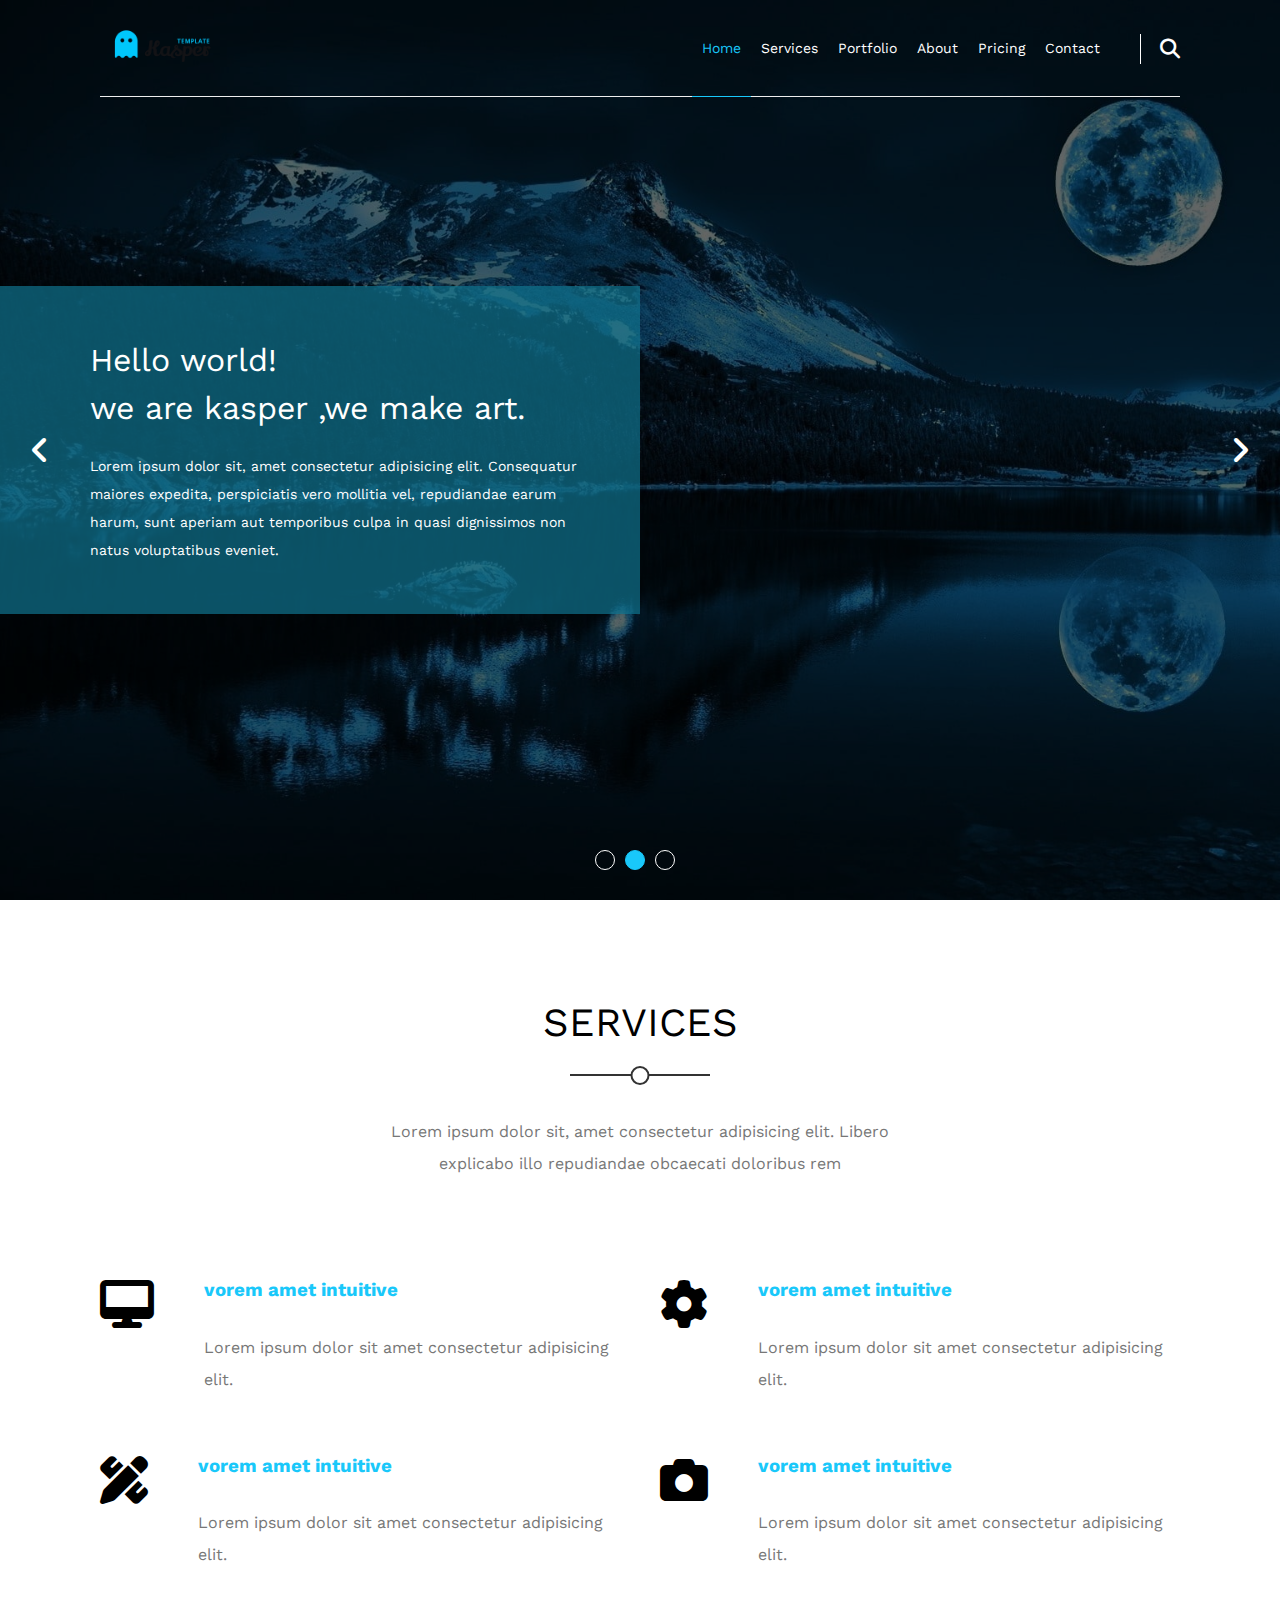
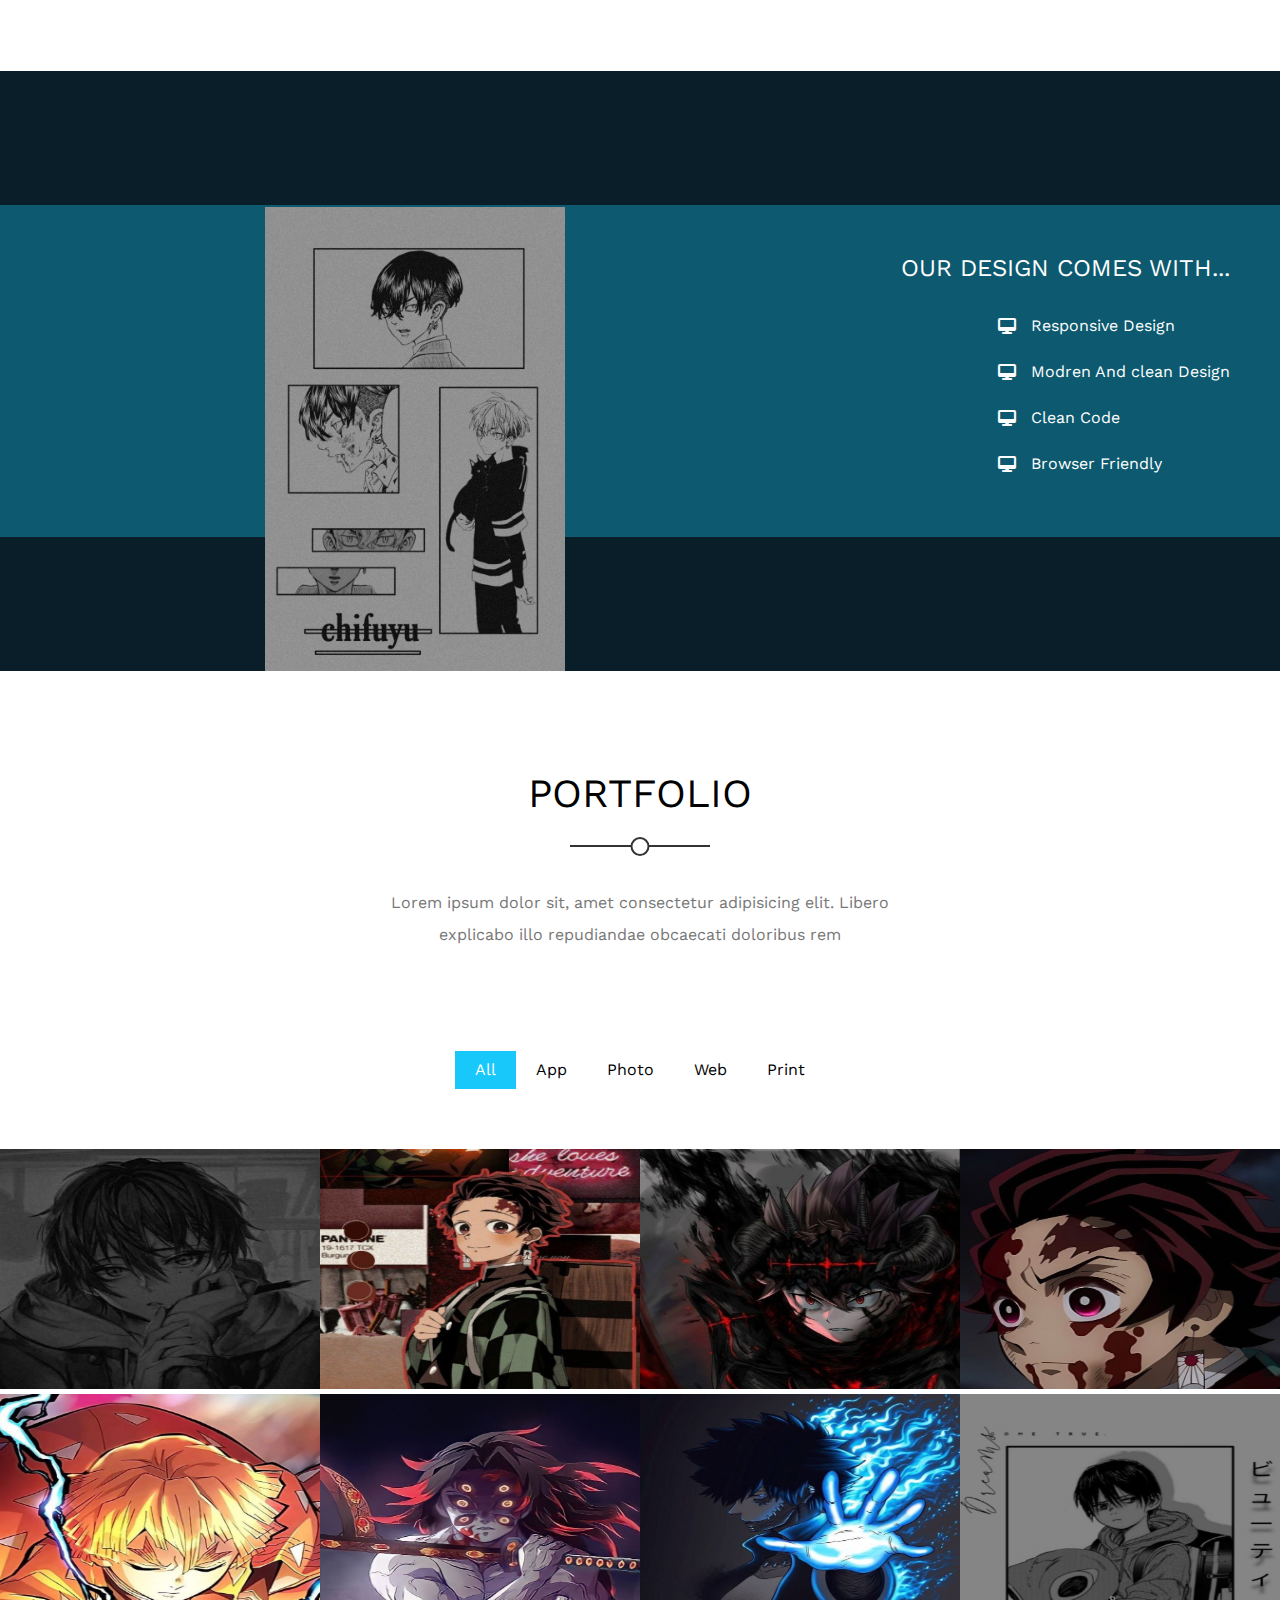
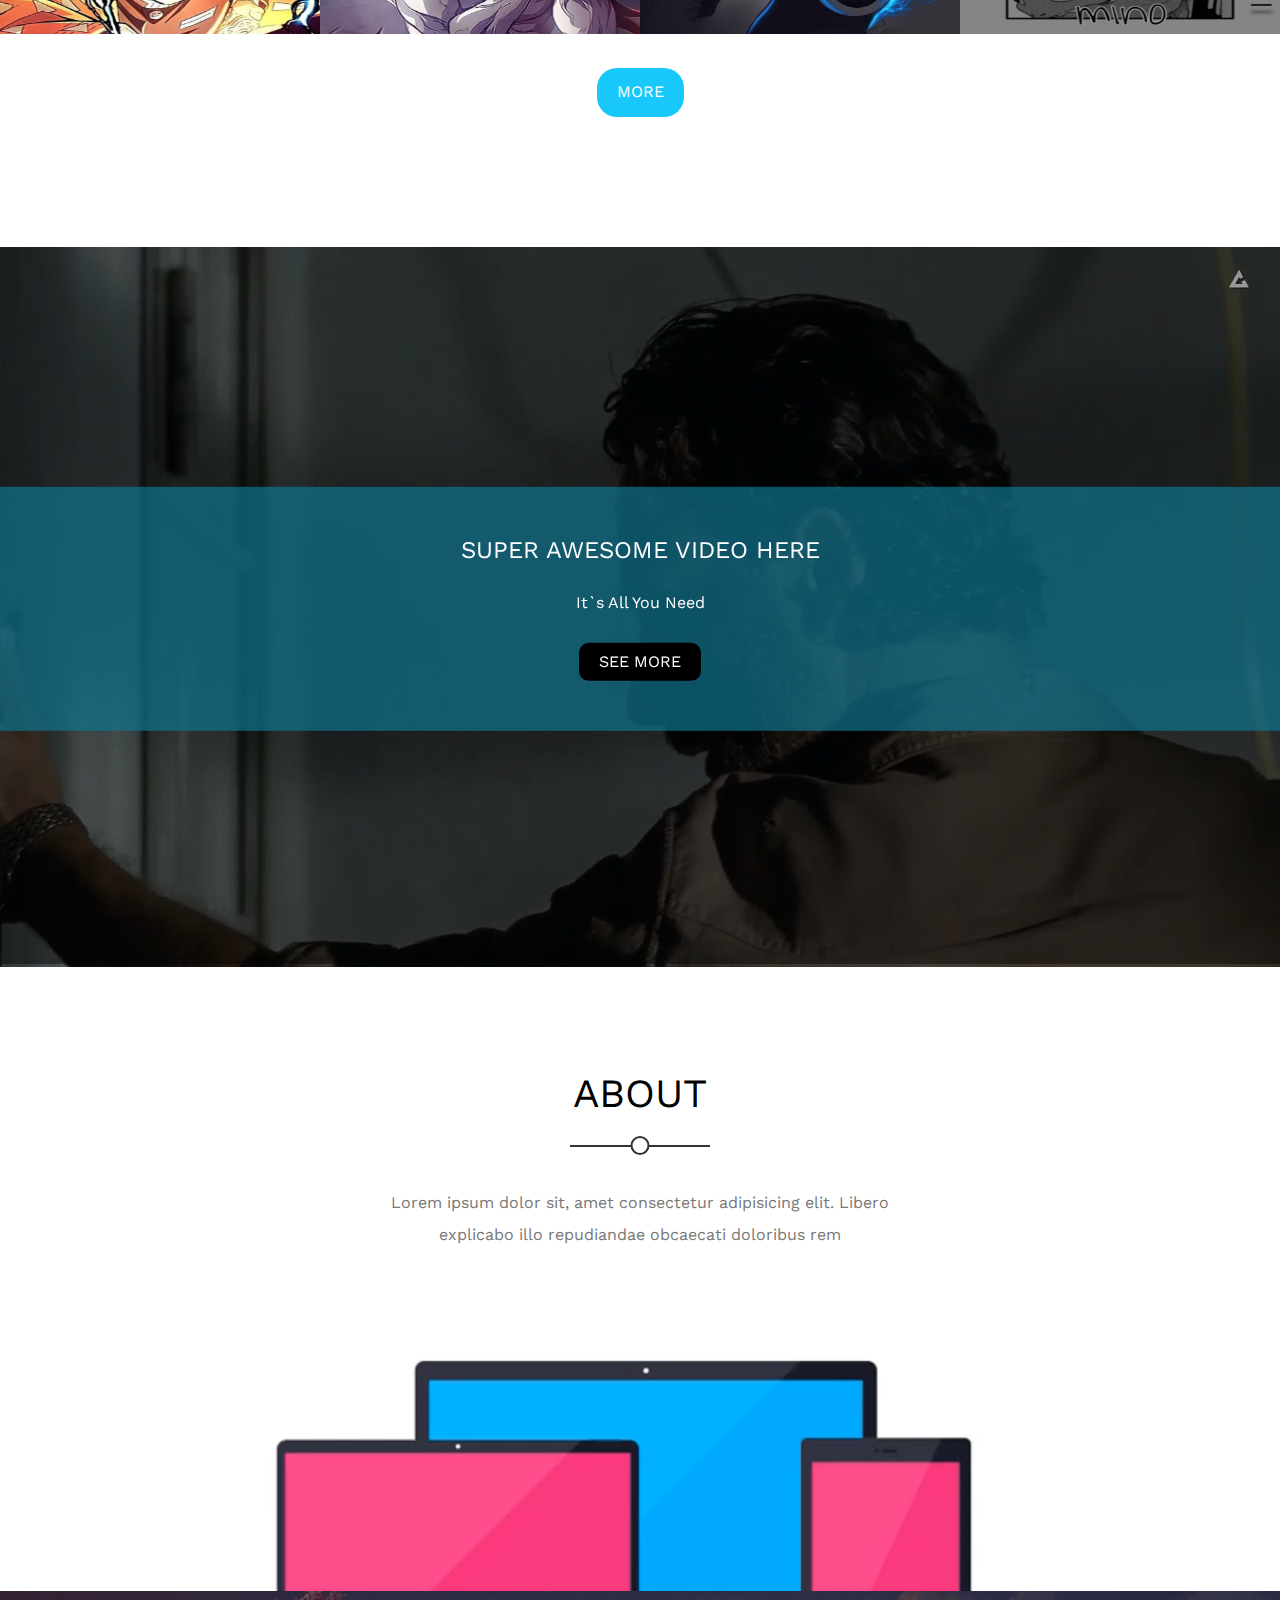
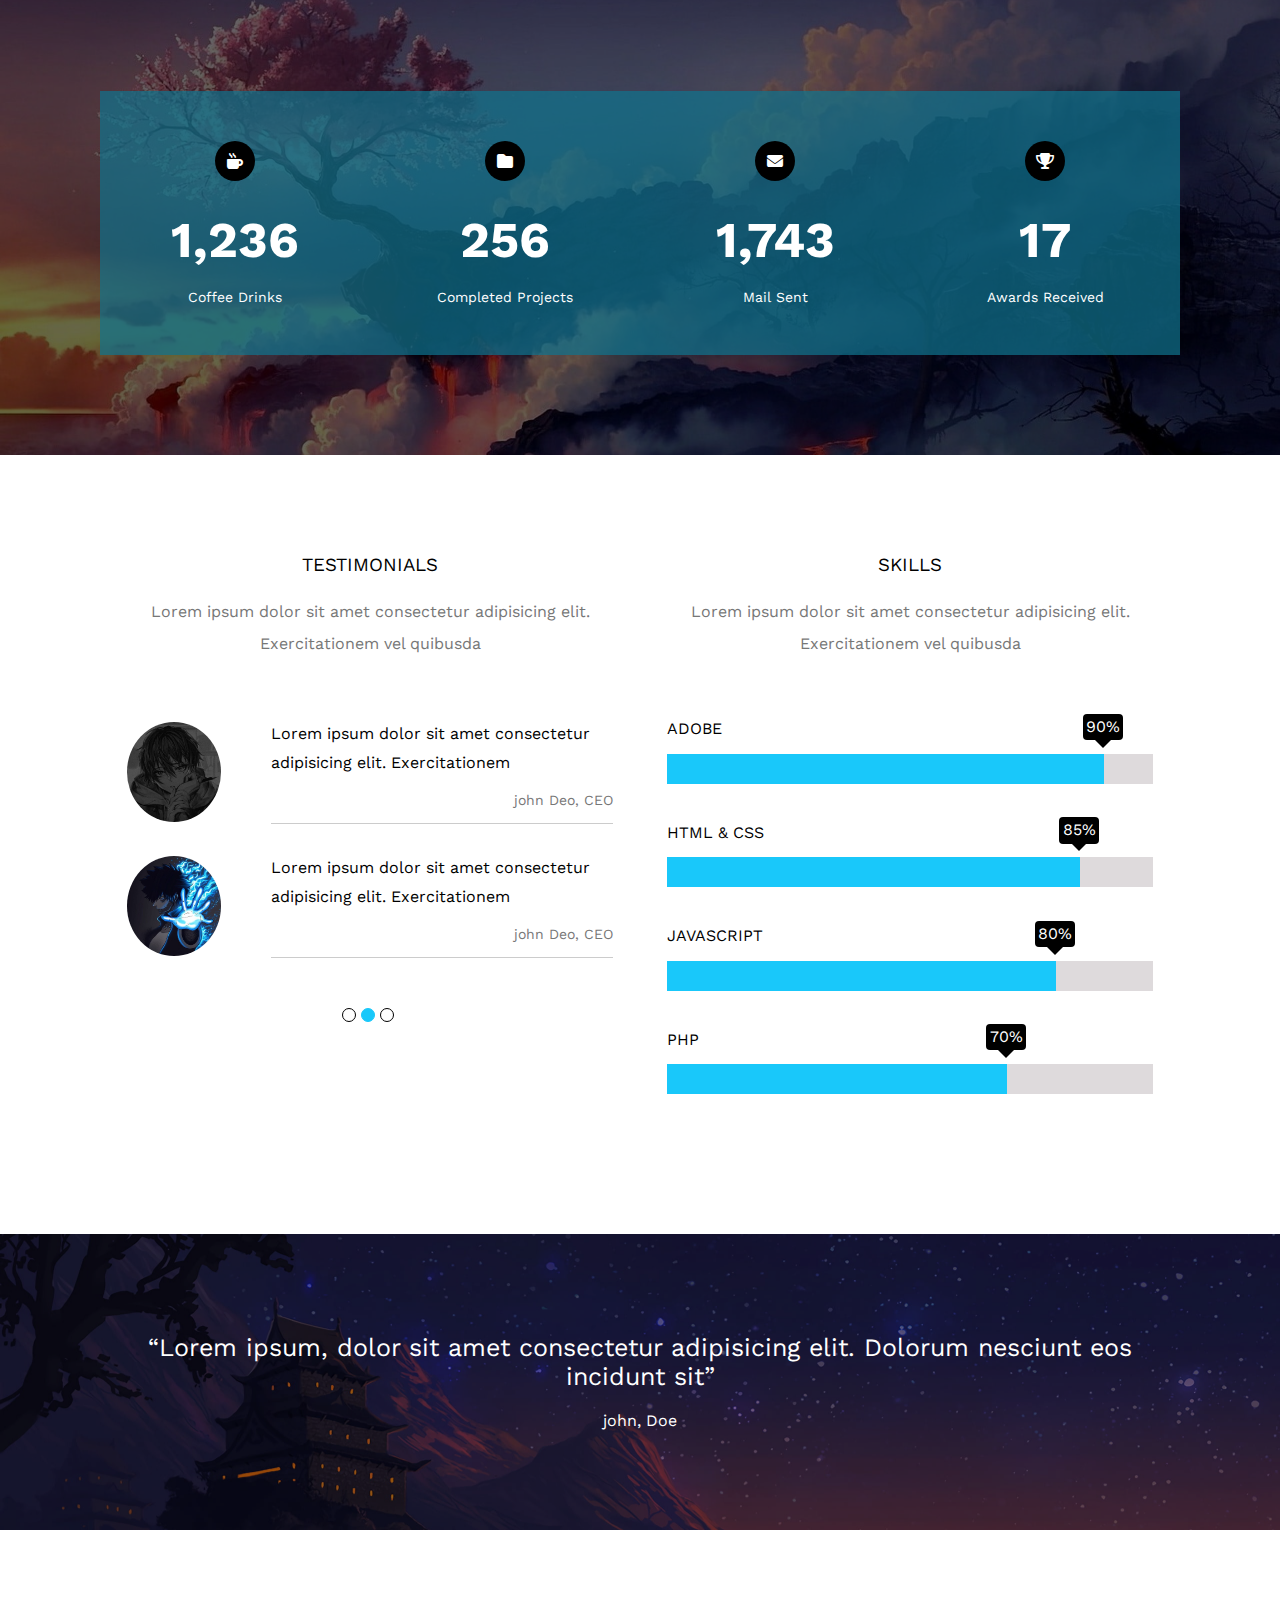
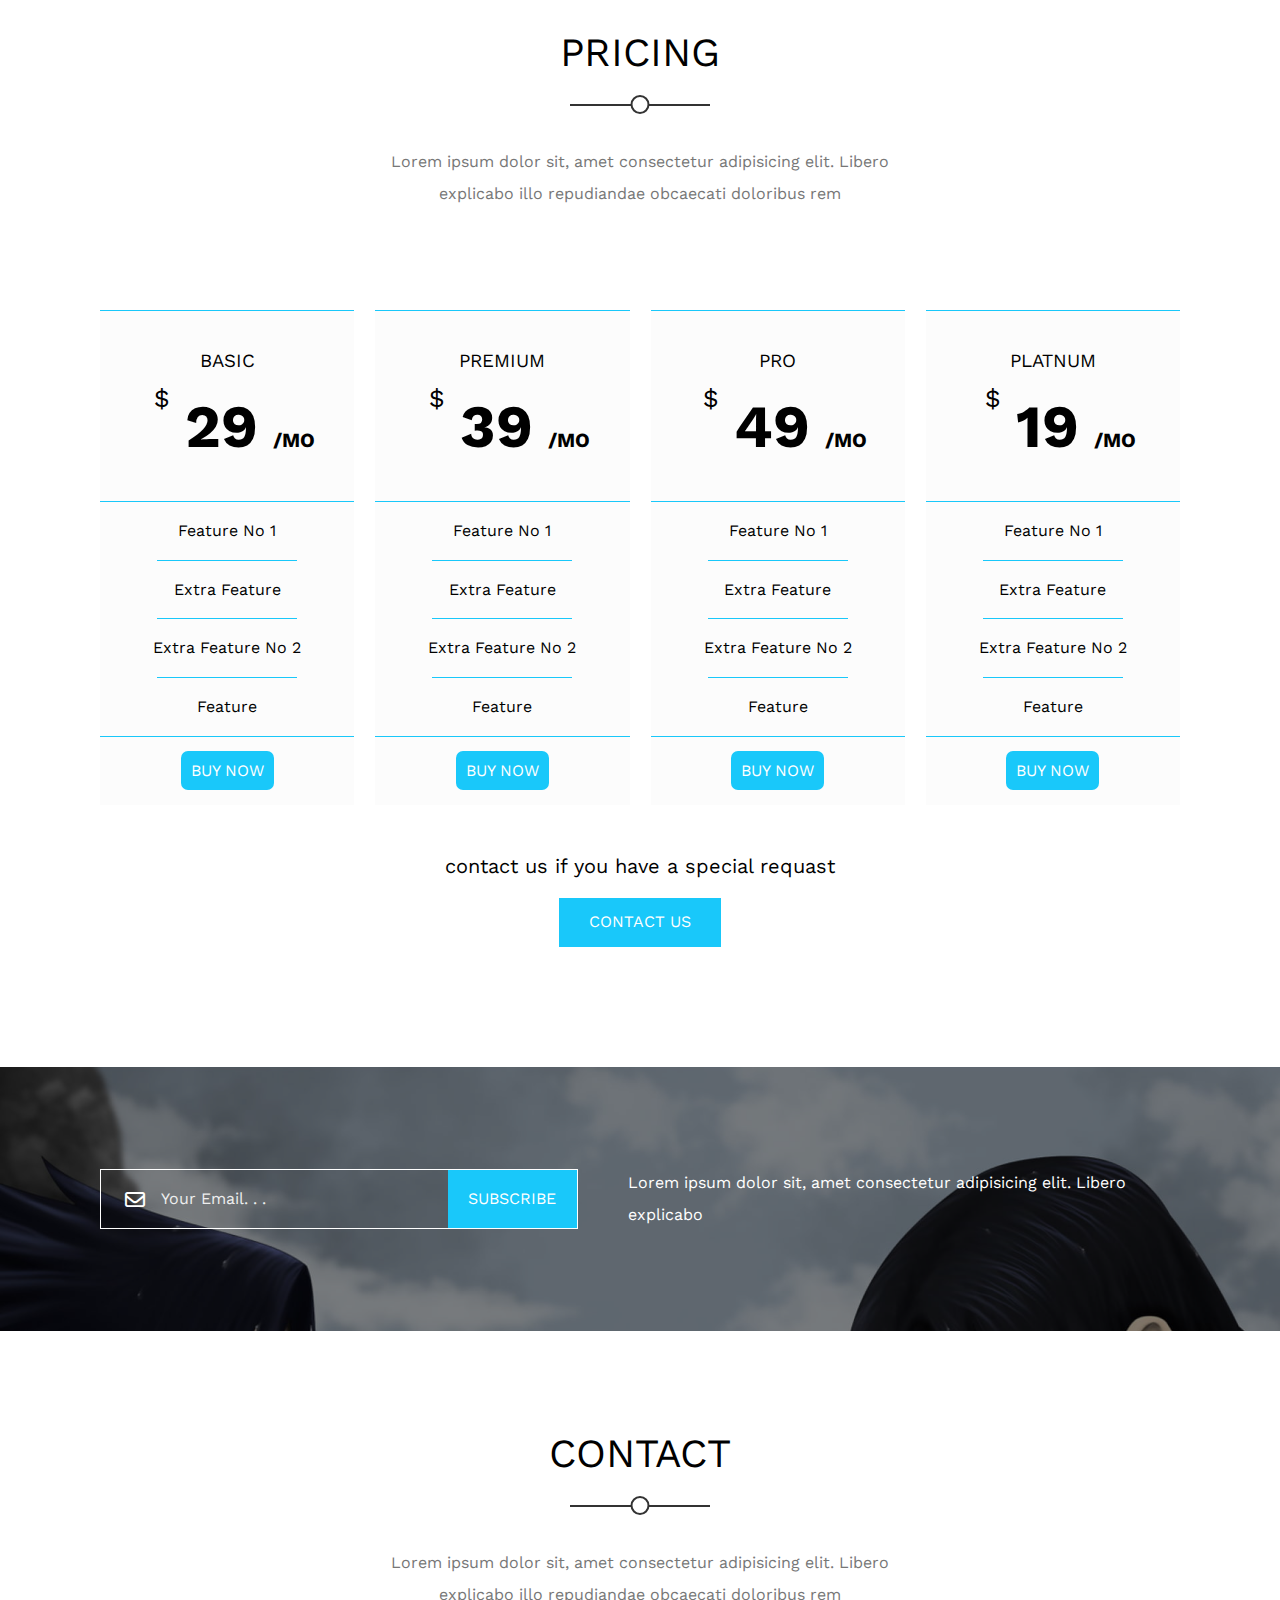
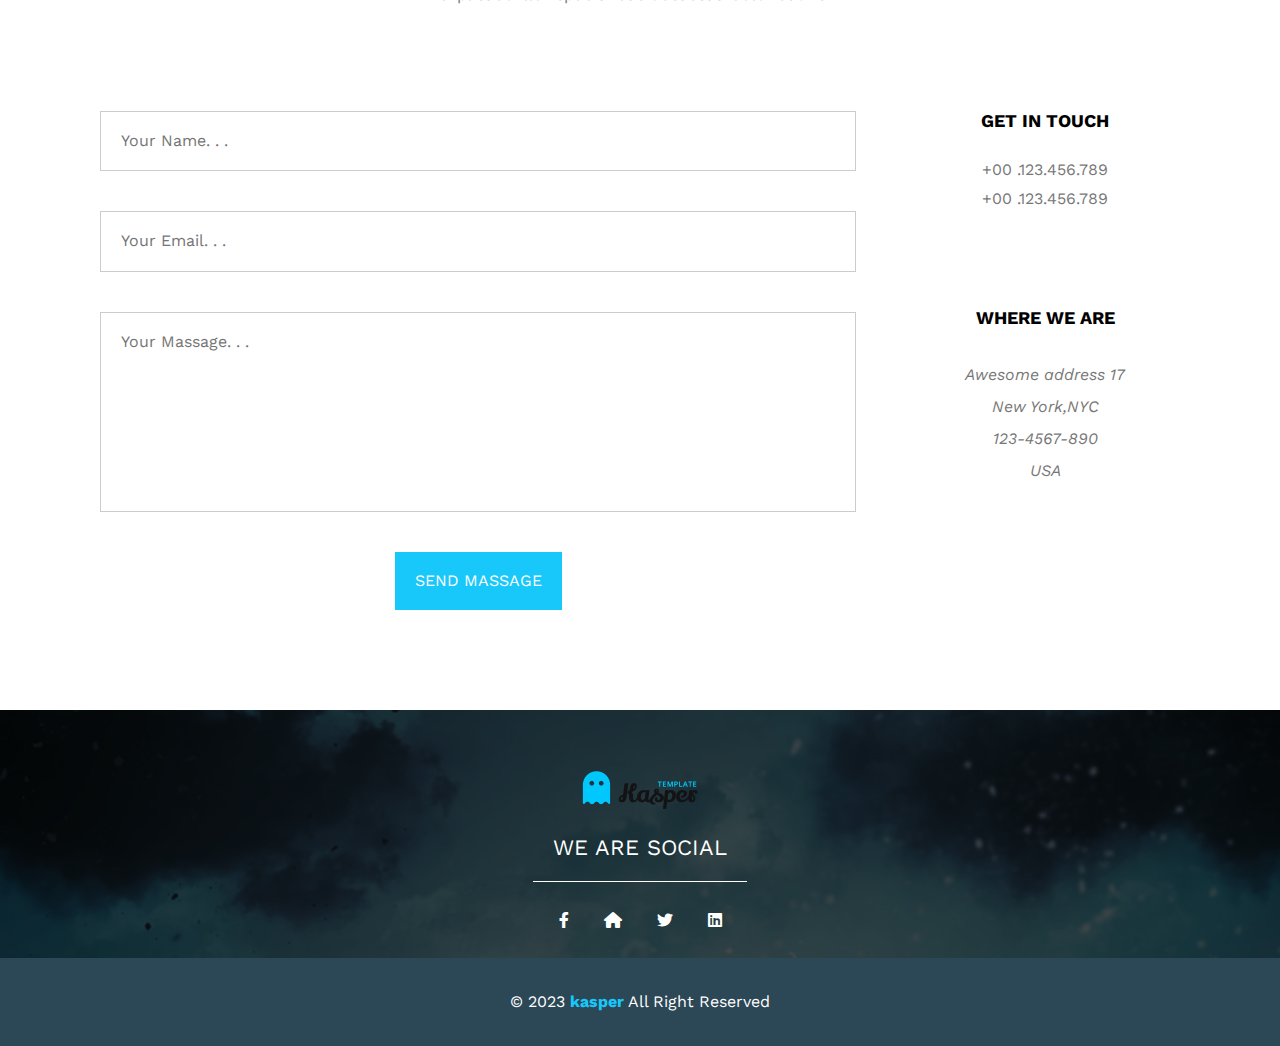
<file: index.html>
<!DOCTYPE html>
<html lang="en">
<head>

    <meta charset="UTF-8">
    <meta name="viewport" content="width=device-width, initial-scale=1.0">
    <title> Tamplate | 2</title>
    <!-- normaliz file -->
    <link rel="stylesheet" href="css/normaliz.css">
    <!-- font awsome library -->
    <link rel="stylesheet" href="css/all.min.css">
    <!-- main css style file -->
    <link rel="stylesheet" href="css/kasper.css">
    <!-- google fonts -->
    <link rel="preconnect" href="https://fonts.googleapis.com">
    <link rel="preconnect" href="https://fonts.gstatic.com" crossorigin>
    <link href="https://fonts.googleapis.com/css2?family=Open+Sans:ital,wght@0,400;0,700;1,400;1,700&family=Work+Sans:wght@200;300;400;500;600;700;800&display=swap" rel="stylesheet">

</head>
<body>

    <!-- start header -->

    <header>
        <div class="containar">
            <a href="/template 1/index.html" target="_blank" class="logo">
                <img src="images/logo.png" alt="logo">
            </a>
            <nav>
                <i class="fa-solid fa-bars toggle-menu"></i>
                <ul>
                    <li><a href="/template 1/index.html" target="_blank" class="active">Home</a></li>
                    <li><a href="#Services">Services</a></li>
                    <li><a href="#Portfolio">Portfolio</a></li>
                    <li><a href="#About">About</a></li>
                    <li><a href="#Pricing">Pricing</a></li>
                    <li><a href="#Contact">Contact</a></li>
                </ul>
                <div class="form">
                    <i class="fas fa-search"></i> 
                </div>
            </nav>
        </div>
    </header>

    <!-- end header -->
<!-- ======================================================================================================================================================================= -->
    <!-- start landing -->
    
    <div class="landing">
        <div class="overlay"></div>
        <div class="text">
            <div class="content">
                <h2>Hello world!<br/>
                    we are kasper ,we make art.
                </h2>
                <p>Lorem ipsum dolor sit, amet consectetur adipisicing elit.
                    Consequatur maiores expedita, perspiciatis vero mollitia vel, 
                    repudiandae earum harum, sunt aperiam aut temporibus culpa in quasi dignissimos non natus voluptatibus eveniet.
                </p>
            </div>
        </div>
        <i class="fas fa-angle-left change-background fa-2x"></i>
        <i class="fas fa-angle-right change-background fa-2x"></i>
        <ul class="bullets">
            <li></li>
            <li class="active"></li>
            <li></li>
        </ul>
    </div>
    <!-- end landing -->
<!-- =======================================================================================================================================================================-->
    <!-- start services -->

    <div class="services" id="Services" >
        <div class="containar">
            <div class="main-heading">
                <h2>Services</h2>
                <p>Lorem ipsum dolor sit, amet consectetur adipisicing elit. Libero explicabo illo repudiandae obcaecati doloribus rem</p>
            </div>
            <div class="services-containar">

                <div class="srv-box">
                    <i class="fas fa-desktop fa-3x"></i>
                    <div class="text">
                        <h3>vorem amet intuitive</h3>
                        <p>Lorem ipsum dolor sit amet consectetur adipisicing elit.</p>
                    </div>
                </div>

                <div class="srv-box">
                    <i class="fas fa-cog fa-3x"></i>
                    <div class="text">
                        <h3>vorem amet intuitive</h3>
                        <p>Lorem ipsum dolor sit amet consectetur adipisicing elit.</p>
                    </div>
                </div>

                <div class="srv-box">
                    <i class="fas fa-pencil-ruler fa-3x"></i>
                    <div class="text">
                        <h3>vorem amet intuitive</h3>
                        <p>Lorem ipsum dolor sit amet consectetur adipisicing elit.</p>
                    </div>
                </div>

                <div class="srv-box">
                    <i class="fas fa-camera fa-3x"></i>
                    <div class="text">
                        <h3>vorem amet intuitive</h3>
                        <p>Lorem ipsum dolor sit amet consectetur adipisicing elit.</p>
                    </div>
                </div>
            </div>
        </div>
    </div>

    <!-- end services -->
<!-- ======================================================================================================================================================================= -->
    <!-- start design -->
    
    <div class="design">
        <div>
            <img src="images/anime 3.jpg" alt="">
        </div>
        <div class="text">
            <h2>our design comes with...</h2>
            <ul>
                <li>Responsive Design </li>
                <li>Modren And clean Design</li>
                <li>Clean Code</li>
                <li>Browser Friendly</li>
            </ul>
        </div>
    </div>

    <!-- end design -->
<!-- ======================================================================================================================================================================= -->
    <!-- start portfolio -->

    <div class="portfolio" id="Portfolio">
        <div class="containar">
            <div class="main-heading">
                <h2>Portfolio</h2>
                <p>Lorem ipsum dolor sit, amet consectetur adipisicing elit. Libero explicabo illo repudiandae obcaecati doloribus rem</p>
            </div>
            <ul class="shuffle">
                <li class="active">All</li>
                <li>App</li>
                <li>Photo</li>
                <li>Web</li>
                <li>Print</li>
            </ul>
        </div>
        <div class="images-containar">
            
            <div class="box">
                <img src="images/portfoli-01 (1).jpg" alt="">
                <div class="caption">
                    <h4>Awesome Images</h4>
                    <p>photograhy</p>
                </div>
            </div>
            <div class="box">
                <img src="images/portfoli-02.jpg" alt="">
                <div class="caption">
                    <h4>Awesome Images</h4>
                    <p>photograhy</p>
                </div>
            </div>
            <div class="box">
                <img src="images/portfoli-03.jpg" alt="">
                <div class="caption">
                    <h4>Awesome Images</h4>
                    <p>photograhy</p>
                </div>
            </div>
            <div class="box">
                <img src="images/portfoli-04.jpg" alt="">
                <div class="caption">
                    <h4>Awesome Images</h4>
                    <p>photograhy</p>
                </div>
            </div>
            <div class="box">
                <img src="images/portfoli-05.jpg" alt="">
                <div class="caption">
                    <h4>Awesome Images</h4>
                    <p>photograhy</p>
                </div>
            </div>
            <div class="box">
                <img src="images/portfoli-06.jpg" alt="">
                <div class="caption">
                    <h4>Awesome Images</h4>
                    <p>photograhy</p>
                </div>
            </div>
            <div class="box">
                <img src="images/portfoli-07.jpg" alt="">
                <div class="caption">
                    <h4>Awesome Images</h4>
                    <p>photograhy</p>
                </div>
            </div>
            <div class="box">
                <img src="images/portfoli-08.jpg" alt="">
                <div class="caption">
                    <h4>Awesome Images</h4>
                    <p>photograhy</p>
                </div>
            </div>
        </div>
        <a href="template 1/another websits/index.html" target="_blank">more</a>
    </div>
    
    <!-- end portfolio -->
<!-- ======================================================================================================================================================================= -->
    <!-- start video -->

    <div class="video">
        <video autoplay muted loop>
            <source src="videos/The Walking Dead.mp4" type="video/mp4" >
        </video>
        <div class="text">
            <h2>Super Awesome Video Here</h2>
            <p>It`s All You Need</p>
            <a href="template 1/another websits/index.html" target="_blank">
                <button>see more</button>
            </a>
        </div>
    </div>

    <!-- end video -->
<!-- ======================================================================================================================================================================= -->
    <!-- start about -->

    <div class="about" id="About">
        <div class="containar">
            <div class="main-heading">
                <h2>About</h2>
                <p>Lorem ipsum dolor sit, amet consectetur adipisicing elit. Libero explicabo illo repudiandae obcaecati doloribus rem</p>
            </div>
            <div class="image">
                <img src="images/Screens.png" alt="">
            </div>
        </div>
    </div>

    <!-- end about -->
<!-- ======================================================================================================================================================================= -->
    <!-- start stats -->

    <div class="stats">
        <div class="containar">
            <div class="box">
                <i class="fas fa-mug-hot"></i>
                <div class="number">1,236</div>
                <p>Coffee Drinks</p>
            </div>
            <div class="box">
                <i class="fas fa-folder"></i>
                <div class="number">256</div>
                <p>Completed Projects</p>
            </div>
            <div class="box">
                <i class="fas fa-envelope"></i>
                <div class="number">1,743</div>
                <p>Mail Sent</p>
            </div>
            <div class="box">
                <i class="fas fa-trophy"></i>
                <div class="number">17</div>
                <p>Awards Received</p>
            </div>
        </div>
    </div>

    <!-- end stats -->
<!-- ======================================================================================================================================================================= -->
    <!-- start skills -->

    <div class="our-skills">
        <div class="containar">
            <div class="testimonials">
                <h3>Testimonials</h3>
                <p>Lorem ipsum dolor sit amet consectetur adipisicing elit. Exercitationem vel quibusda</p>
                <div class="content">
                    <img src="images/portfoli-01 (1).jpg" alt="">
                    <div class="text">
                        Lorem ipsum dolor sit amet consectetur adipisicing elit. Exercitationem
                        <p>john Deo, CEO</p>
                    </div>
                </div>

                <div class="content">
                    <img src="images/portfoli-07.jpg" alt="">
                    <div class="text">
                        Lorem ipsum dolor sit amet consectetur adipisicing elit. Exercitationem
                        <p>john Deo, CEO</p>
                    </div>
                </div>

                <div class="bullets">
                    <ul>
                        <li></li>
                        <li class="active"></li>
                        <li></li>
                    </ul>
                </div>
            </div>

            <div class="skills">
                <h3>skills</h3>
                <p>Lorem ipsum dolor sit amet consectetur adipisicing elit. Exercitationem vel quibusda</p>
                <div class="prog-holder">
                    <h4>Adobe</h4>
                    <div class="prog">
                        <span style=" width: 90%; " data-progress=" 90% "></span>
                    </div>
                </div>
                <div class="prog-holder">
                    <h4>Html & Css</h4>
                    <div class="prog">
                        <span style=" width: 85%; " data-progress=" 85% "></span>
                    </div>
                </div>
                <div class="prog-holder">
                    <h4>javascript</h4>
                    <div class="prog">
                        <span style=" width: 80%; " data-progress=" 80% "></span>
                    </div>
                </div>
                <div class="prog-holder">
                    <h4>Php</h4>
                    <div class="prog">
                        <span style=" width: 70%; " data-progress=" 70% "></span>
                    </div>
                </div>
            </div>
        </div>
    </div>

    <!-- end skills -->
<!-- ======================================================================================================================================================================= -->
    <!-- start quote -->

    <div class="quote">
        <div class="containar">
            <q>Lorem ipsum, dolor sit amet consectetur adipisicing elit. Dolorum nesciunt eos incidunt sit</q>
            <span>john, Doe</span>
        </div>
    </div>

    <!-- end quote -->
<!-- ======================================================================================================================================================================= -->
    <!-- start Pricing -->

    <div class="pricing" id="Pricing">
        <div class="containar">
            <div class="main-heading">
                <h2>Pricing</h2>
                <p>Lorem ipsum dolor sit, amet consectetur adipisicing elit. Libero explicabo illo repudiandae obcaecati doloribus rem</p>
            </div>
            <div class="plans">


                <div class="box">
                    <div class="head">
                        <h3>Basic</h3>
                        <span>29</span>
                    </div>
                    <ul>
                        <li>Feature No 1</li>
                        <li>Extra Feature</li>
                        <li>Extra Feature No 2</li>
                        <li>Feature</li>
                    </ul>
                    <div class="foot">
                        <a href="template 1/another websits/index.html" target="_blank">buy now</a>
                    </div>
                </div>


                <div class="box">
                    <div class="head">
                        <h3>Premium</h3>
                        <span>39</span>
                    </div>
                    <ul>
                        <li>Feature No 1</li>
                        <li>Extra Feature</li>
                        <li>Extra Feature No 2</li>
                        <li>Feature</li>
                    </ul>
                    <div class="foot">
                        <a href="template 1/another websits/index.html" target="_blank">buy now</a>
                    </div>
                </div>


                <div class="box">
                    <div class="head">
                        <h3>pro</h3>
                        <span>49</span>
                    </div>
                    <ul>
                        <li>Feature No 1</li>
                        <li>Extra Feature</li>
                        <li>Extra Feature No 2</li>
                        <li>Feature</li>
                    </ul>
                    <div class="foot">
                        <a href="template 1/another websits/index.html" target="_blank">buy now</a>
                    </div>
                </div>


                <div class="box">
                    <div class="head">
                        <h3>platnum</h3>
                        <span>19</span>
                    </div>
                    <ul>
                        <li>Feature No 1</li>
                        <li>Extra Feature</li>
                        <li>Extra Feature No 2</li>
                        <li>Feature</li>
                    </ul>
                    <div class="foot">
                        <a href="template 1/another websits/index.html" target="_blank">buy now</a>
                    </div>
                </div>
            </div>
            <div class="links">
                <p>contact us if you have a special requast</p>
                <a href="/template 1/another websits/index.html" target="_blank">contact us</a>
            </div>
        </div>
    </div>

    <!-- end Pricing -->
<!-- ======================================================================================================================================================================= -->
    <!-- start subscribe -->

    <div class="subscribe">
        <div class="containar" >
            <form action="">
                <i class="far fa-envelope fa-lg"></i>
                <input type="email" name="mail" placeholder="Your Email. . .">
                <input type="submit" value="subscribe">
            </form>
            <p>Lorem ipsum dolor sit, amet consectetur adipisicing elit. Libero explicabo</p>
        </div>
    </div>

    <!-- end subscribe -->
<!-- ======================================================================================================================================================================= -->
    <!-- start contact -->

    <div class="contact" id="Contact">
        <div class="containar">
            <div class="main-heading">
                <h2>Contact</h2>
                <p>Lorem ipsum dolor sit, amet consectetur adipisicing elit. Libero explicabo illo repudiandae obcaecati doloribus rem</p>
            </div>
            <div class="content">
                <form action="">
                    <input class="main-input" type="text" name="name" placeholder="Your Name. . .">
                    <input class="main-input" type="email" name="mail" placeholder="Your Email. . .">
                    <textarea name="name" placeholder="Your Massage. . ." class="main-input"></textarea>
                    <input type="submit" value="Send Massage">
                </form>
                <div class="info">
                    <h4>Get in touch</h4>
                    <span class="phone">+00 .123.456.789</span>
                    <span class="phone">+00 .123.456.789</span>
                    <h4 class="wewe">Where We Are</h4>
                    <address>Awesome address 17<br>New York,NYC<br>123-4567-890<br>USA</address>
                </div>
            </div>
        </div>
    </div>

    <!-- end contact -->
<!-- ======================================================================================================================================================================= -->
    <!-- start footer -->

    <div class="footer">
        <div class="containar">
            <img src="images/logo.png" alt="">
            <p>We Are Social</p>
            <div class="sochial-icons">
                <i class="fab fa-facebook-f"></i>
                <i class="fas fa-home"></i>
                <i class="fa-brands fa-twitter"></i>
                <i class="fab fa-linkedin"></i>
            </div>
        </div>
        <div class="down">
            <p class="copyright"> &copy; 2023 <span>kasper</span> All Right Reserved</p>
        </div>
    </div>
    
    <!-- end footer -->

</body>
</html>
</file>
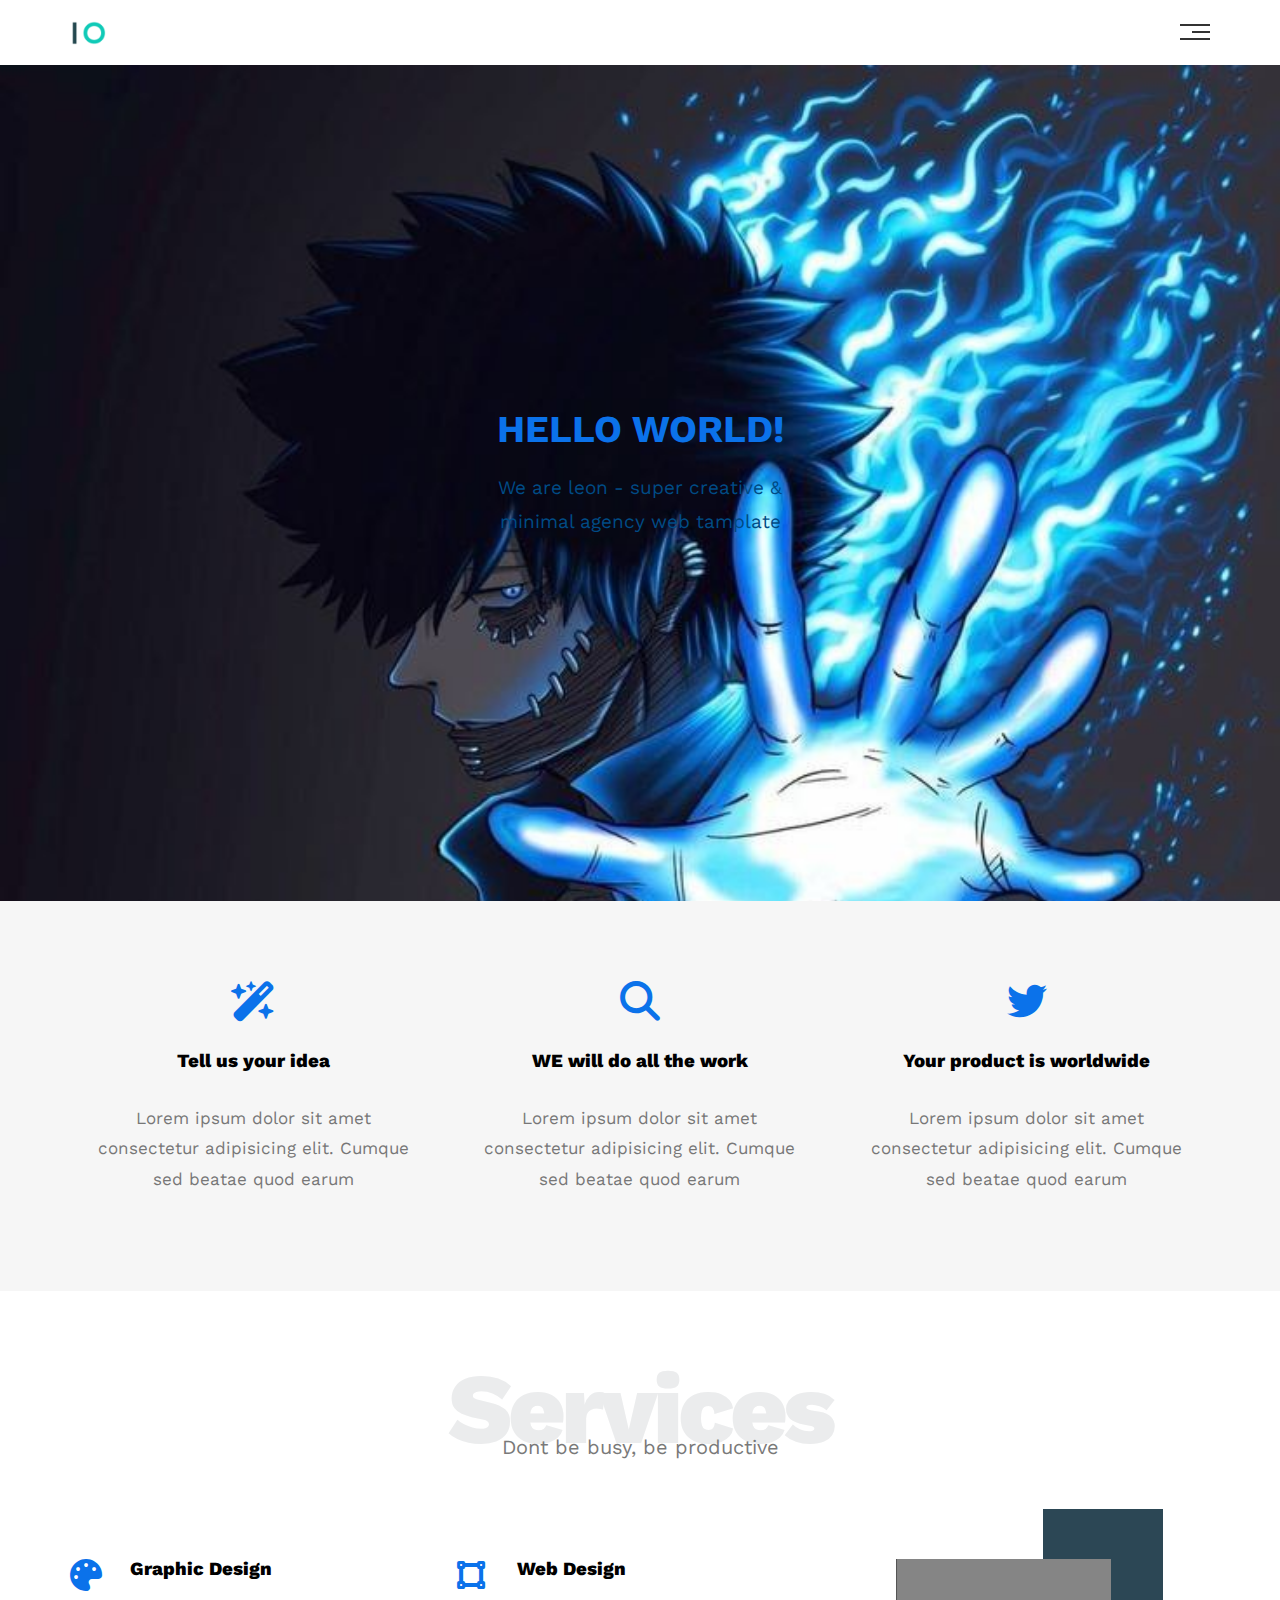
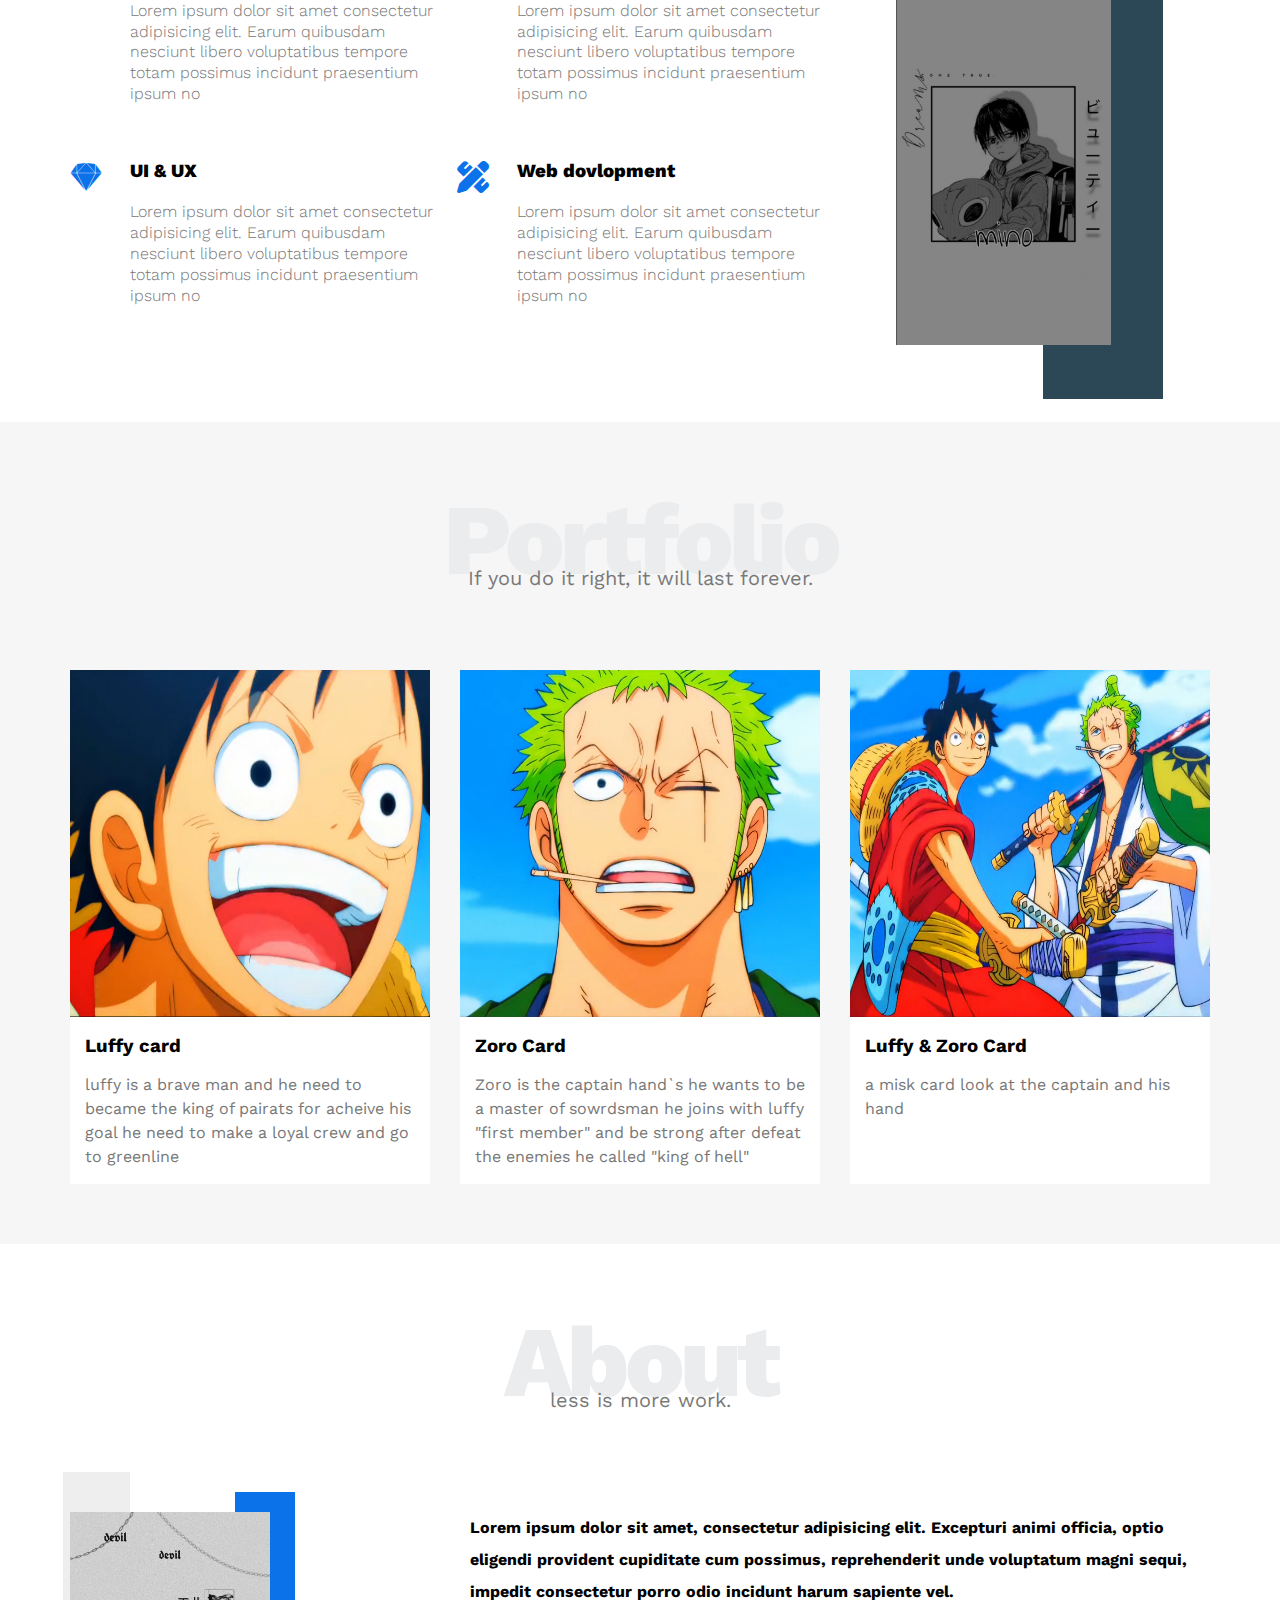
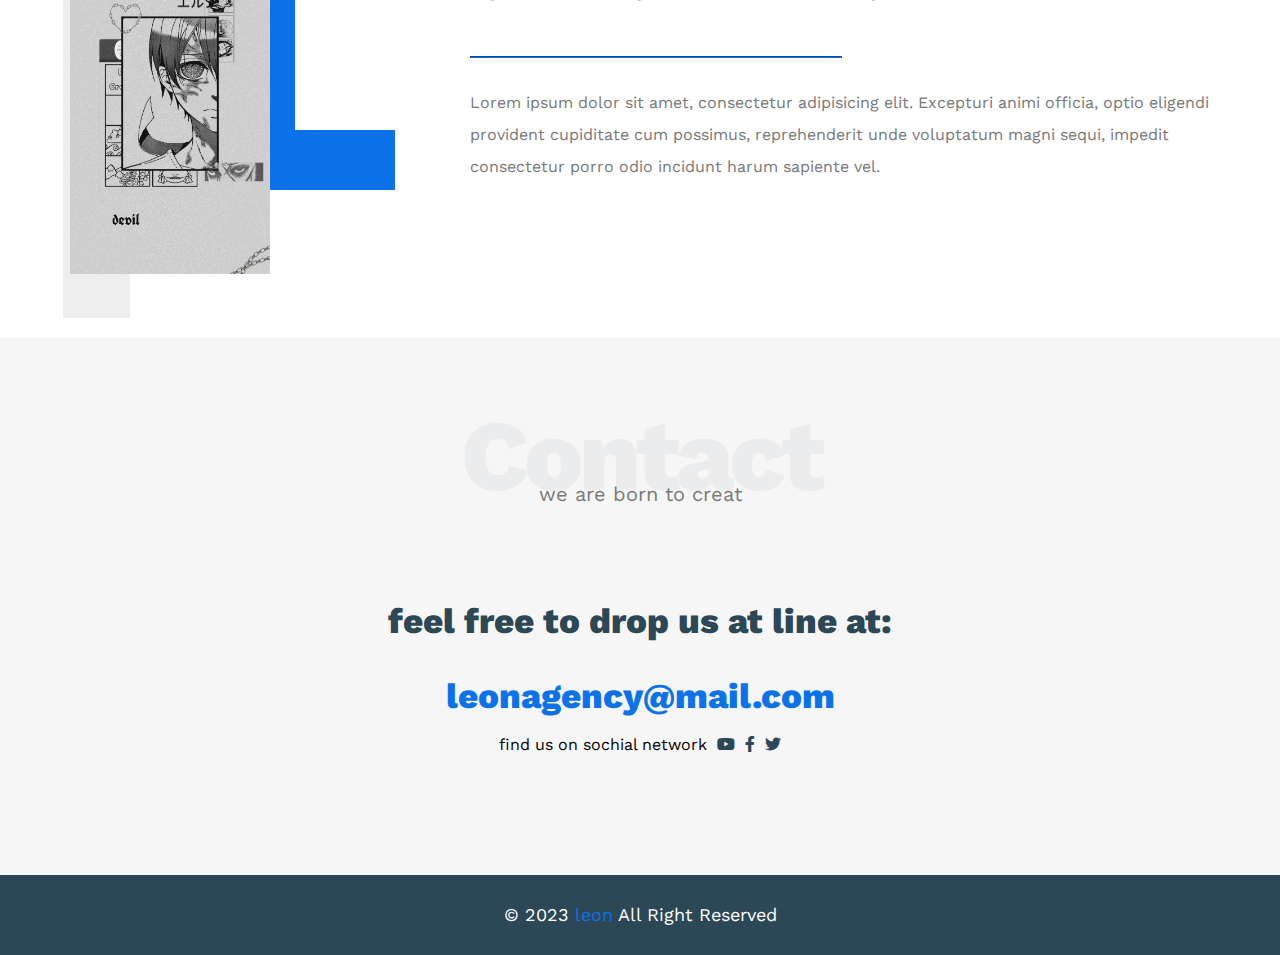
<file: template 1/index.html>
<!DOCTYPE html>
<html lang="en">
<head>
    <meta charset="UTF-8">
    <meta name="viewport" content="width=device-width, initial-scale=1.0">
    <title>Tamplate | 1</title>
    <!-- main css file -->
    <link rel="stylesheet" href="/template 1/Css/leon.css">
    <!-- normalize file -->
    <link rel="stylesheet" href="/template 1/Css/normalize.css">
    <!-- font icons file -->
    <link rel="stylesheet" href="/template 1/Css/all.min.css">
    <!-- google font -->
    <link rel="preconnect" href="https://fonts.googleapis.com">
    <link rel="preconnect" href="https://fonts.gstatic.com" crossorigin>
    <link href="https://fonts.googleapis.com/css2?family=Work+Sans:wght@200;300;400;500;600;700;800&display=swap" rel="stylesheet">

</head>
<body>

<!-- start header -->

    <div class="header">
        <div class="container">
            <img src= "/template 1/imgs/logo.png" alt="" class="logo">
            <div class="links">
                <span class="icon">
                    <span></span>
                    <span></span>
                    <span></span>
                </span>
                <ul>
                    <li><a href="#Services">Services</a></li>
                    <li><a href="#Portfolio">Portfolio</a></li>
                    <li><a href="#About">About</a></li>
                    <li><a href="#Contact">Contact</a></li>
                </ul>
            </div>
        </div>
    </div>

<!-- end header -->

<!-- Start landding section -->

    <div class="landding">
        <div class="intro-text">
            <h1>HELLO WORLD!</h1>
            <p>We are leon - super creative & minimal agency web tamplate</p>
        </div>
    </div>

<!-- End landding section -->

<!-- Start features -->

    <div class="features">
        <div class="container">
            <div class="feat">
                <i class="fa-solid fa-wand-magic-sparkles"></i>
                <h3>Tell us your idea</h3>
                <p>Lorem ipsum dolor sit amet consectetur adipisicing elit. Cumque sed beatae quod earum</p>
            </div>
            <div class="feat">
                <i class="fa-solid fa-magnifying-glass"></i>
                <h3>WE will do all the work</h3>
                <p>Lorem ipsum dolor sit amet consectetur adipisicing elit. Cumque sed beatae quod earum</p>
            </div>
            <div class="feat">
                <i class="fa-brands fa-twitter"></i>
                <h3>Your product is worldwide</h3>
                <p>Lorem ipsum dolor sit amet consectetur adipisicing elit. Cumque sed beatae quod earum</p>
            </div>
        </div>
    </div>

<!-- End features -->

<!-- Start Services  -->

    <div class="services" id="Services">
        <div class="container">
            <h2 class="spacial-headding">Services</h2>
            <p>Dont be busy, be productive</p>
            <div class="Services-content">
                <div class="col">
                    <div class="srv">
                        <i class="fas fa-palette fa-2x"></i>
                        <div class="text">
                            <h3>Graphic Design</h3>
                            <p>Lorem ipsum dolor sit amet consectetur adipisicing elit. Earum quibusdam nesciunt libero
                                voluptatibus tempore totam possimus incidunt praesentium ipsum no</p>
                        </div>
                    </div>
                    <div class="srv">
                        <i class="fab fa-sketch fa-2x"></i>
                        <div class="text">
                            <h3>UI & UX</h3>
                            <p>Lorem ipsum dolor sit amet consectetur adipisicing elit. Earum quibusdam nesciunt libero
                                voluptatibus tempore totam possimus incidunt praesentium ipsum no</p>
                        </div>
                    </div>
                </div>
                <div class="col">
                    <div class="srv">
                        <i class="fas fa-vector-square fa-2x"></i>
                        <div class="text">
                            <h3>Web Design</h3>
                            <p>Lorem ipsum dolor sit amet consectetur adipisicing elit. Earum quibusdam nesciunt libero
                                voluptatibus tempore totam possimus incidunt praesentium ipsum no</p>
                        </div>
                    </div>
                    <div class="srv">
                        <i class="fas fa-pencil-ruler fa-2x"></i>
                        <div class="text">
                            <h3>Web dovlopment</h3>
                            <p>Lorem ipsum dolor sit amet consectetur adipisicing elit. Earum quibusdam nesciunt libero
                                voluptatibus tempore totam possimus incidunt praesentium ipsum no</p>
                        </div>
                    </div>
                </div>
                <div class="col">
                    <div class="image">
                        <img src="/template 1/imgs/anime.jpg" alt="">
                    </div>
                </div>
            </div>
        </div>
    </div>

<!-- End Services  -->

<!-- Start Portfolio -->

    <div class="portfolio" id="Portfolio">
        <div class="container">
            <h2 class="spacial-headding">Portfolio</h2>
            <p>If you do it right, it will last forever.</p>
            <div class="portfolio-content">
                <div class="card">
                    <img src="/template 1/imgs/luffy.png" alt="">
                    <div class="info">
                        <h3>Luffy card</h3>
                        <p>luffy is a brave man and he need to became the king of pairats for acheive his goal he need to make a loyal crew and go to greenline</p>
                    </div>
                </div>
                <div class="card">
                    <img src="/template 1/imgs/zoro.png" alt="">
                    <div class="info">
                        <h3>Zoro Card</h3>
                        <p>Zoro is the captain hand`s he wants to be a master of sowrdsman he joins with luffy "first member" and be strong after defeat the enemies he called "king of hell" </p>
                    </div>
                </div>
                <div class="card">
                    <a href="/template 1/another websits/index.html" target="_blank">
                        <img src="/template 1/imgs/together.png" alt="">
                        <div class="info">
                            <h3>Luffy & Zoro Card</h3>
                            <p>a misk card look at the captain and his hand</p>
                        </div>
                    </a>
                </div>
            </div>
        </div>
    </div>

<!-- End Portfolio -->

<!-- Start about -->

    <div class="about" id="About">
        <div class="container">
            <h2 class="spacial-headding">About</h2>
            <p>less is more work.</p>
            <div class="about-content">
                <div class="image">
                    <img src="/template 1/imgs/anime 2.jpg" alt="">
                </div>
                <div class="text">
                    <p>Lorem ipsum dolor sit amet, consectetur adipisicing elit. Excepturi animi officia, optio eligendi provident cupiditate cum possimus, reprehenderit unde 
                    voluptatum magni sequi, impedit consectetur porro odio incidunt harum sapiente vel.</p>
                    
                    <hr>
                    <p>Lorem ipsum dolor sit amet, consectetur adipisicing elit. Excepturi animi officia, optio eligendi provident cupiditate cum possimus, reprehenderit unde 
                    voluptatum magni sequi, impedit consectetur porro odio incidunt harum sapiente vel.</p>
                </div>
            </div>
        </div>
    </div>

<!-- End about -->

<!-- Start Contact -->

    <div class="contact" id="Contact">
        <div class="container">
            <h2 class="spacial-headding">Contact</h2>
            <p>we are born to creat</p>
            <div class="info">
                <p class="label">feel free to  drop us at line at:</p>
                <a href="mailto:leonagency@mail.com?subject=contact" class="link">leonagency@mail.com</a>
                <div class="sochial">
                    find us on sochial network
                    <i class="fab fa-youtube"></i>
                    <i class="fab fa-facebook-f"></i>
                    <i class="fab fa-twitter"></i>
                </div>
            </div>
        </div>
    </div>

<!-- End Contact -->

<!-- Start footer -->

    <div class="footer">
        &copy; 2023 <span>leon</span> All Right Reserved
    </div>

<!-- End footer -->

</body>
</html>
</file>
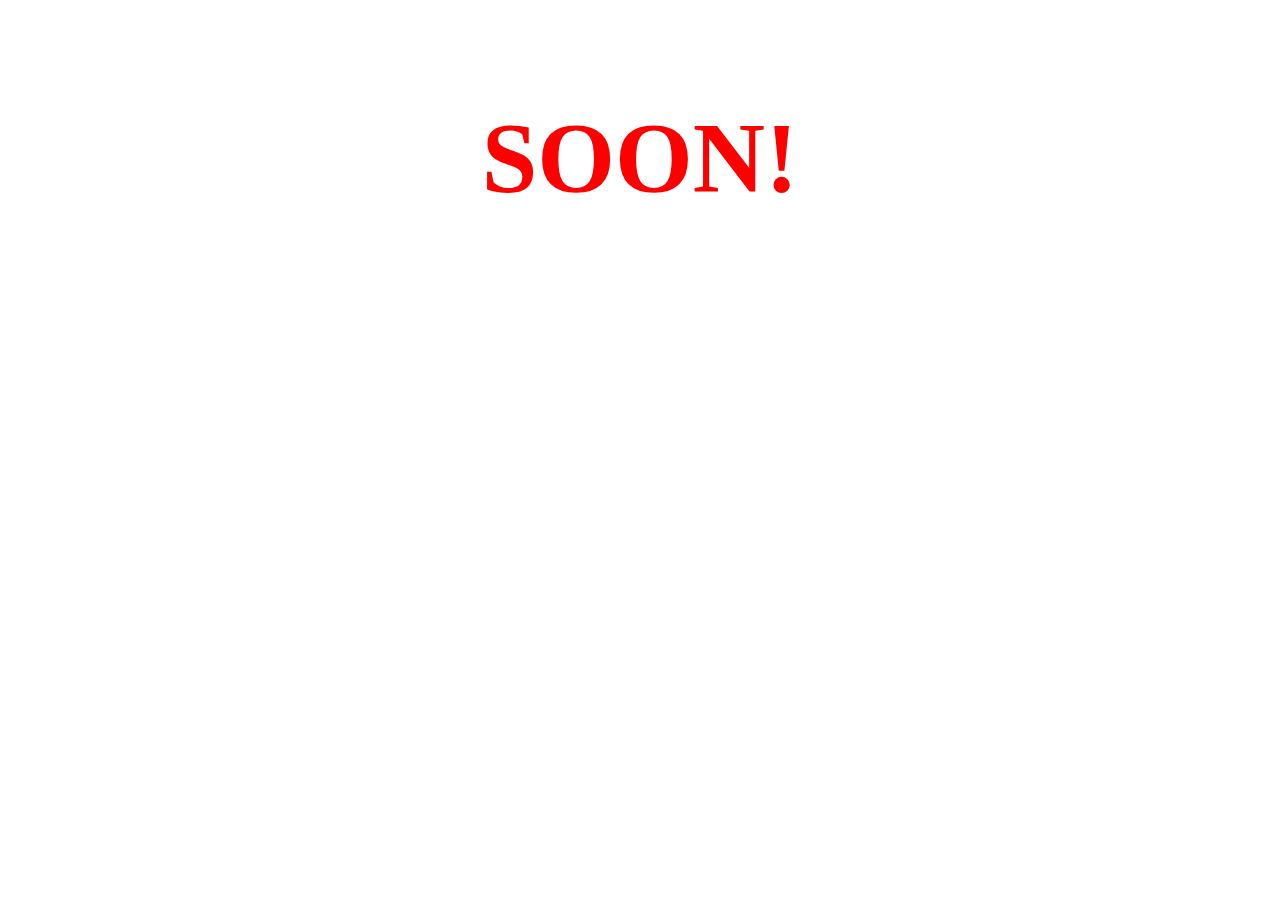
<file: template 1/another websits/index.html>
<!DOCTYPE html>
<html lang="en">
<head>
    <meta charset="UTF-8">
    <meta name="viewport" content="width=device-width, initial-scale=1.0">
    <title>...</title>
</head>
<body>
    <p style="
        font-size: 100px;
        text-align: center;
        font-weight: bold;
        color: red;
    ">SOON!</p>
</body>
</html>
</file>
<file: css/kasper.css>
/* Start variables */

:root {
    --main-color: #19c8fa;
    --transparent-color: rgb(15 116 143 / 70%);
    --section-padding: 100px;
}

/* End variables */
/*=======================================================================================================================================================================*/
/* start glabal rules */

* {
    box-sizing: border-box;
    margin: 0;
    padding: 0;
}

html {
    scroll-behavior: smooth;
}

body {
    font-family: 'Open Sans', sans-serif;
    font-family: 'Work Sans', sans-serif;
    caret-color: transparent;
}

ul {
    list-style: none;
}

img::selection {
    display: none;
}

/* end glabal rules */
/*=======================================================================================================================================================================*/
/* start components */

.main-heading {
    text-align: center;
    cursor: default;
}

.main-heading h2 {
    font-weight: normal;
    font-size: 40px;
    margin-bottom: 70px;
    text-transform: uppercase;
    position: relative;
}

.main-heading h2::selection {
    display: none;
}

@media (max-width: 450px) {
    .main-heading h2 {
        font-size: 25px;
    }
}

.main-heading h2::before {
    content: "";
    position: absolute;
    height: 2px;
    width: 140px;
    background-color: #333;
    left: 50%;
    transform: translateX(-50%);
    bottom: -30px;
}

.main-heading h2::after {
    content: "";
    position: absolute;
    left: 50%;
    transform: translateX(-50%);
    width: 15px;
    height: 15px;
    border-radius: 50%;
    border: 2px solid #333;
    background-color: white;
    bottom: calc( -30px - 8.5px);
}

.main-heading p {
    width: 550px;
    margin: 0 auto 100px;
    max-width: 100%;
    color: #777;
    line-height: 2;
}

.main-heading p::selection {
    display: none;
}

/* end components */
/*=======================================================================================================================================================================*/
/* start containar */

.containar {
    padding-left: 100px;
    padding-right: 100px;
    margin-left: auto;
    margin-right: auto;
    max-width: 100%;
}

/* small */
@media (max-width: 786px ) {
    .containar {
        width: 900px;
    }
} 
/* medium */
@media (max-width: 992px) {
    .containar {
        width: 970px;
    }
} 
/* large */
@media (max-width: 1200px ) {
    .containar {
        width: 1170px;
    }
} 

/* end containar */
/*=======================================================================================================================================================================*/
/* start header */

header {
    position: absolute;
    left: 0;
    width: 100%;
    z-index: 1;
}


header .containar {
    display: flex;
    justify-content: space-between;
    align-items: center;
    position: relative;
    min-height: 96.93px;
}

header .containar::after {
    content: "";
    position: absolute;
    background-color: #eee;
    height: 1px;
    width: calc(100% - 200px);
    bottom: 0;
    left: 100px;
}

header a.logo img {
    height: 50px;
}

@media (max-width: 767px ) {
    header .containar::after {
        bottom: 10px;
    }
    header a.logo img {
        height: 30px;
    }
} 

header nav {
    flex: 1;
    display: flex;
    align-items: center;
    justify-content: flex-end;
}

header nav .toggle-menu {
    color: white;
    font-size: 22px;
}

@media (min-width: 1025px) {
    header nav .toggle-menu{
        display: none;
    }
}

header nav ul {
    display: flex;
}

@media (max-width: 1025px) {
    header nav ul {
        display: none;
    }

    header nav .toggle-menu:hover + ul {
        display: flex;
        flex-direction: column;
        position: absolute;
        top: 100%;
        left: 100px;
        width: calc(100% - 200px);
        background-color: rgb(0 0 0 / 60%);
        text-align: center;
        background-image: url(../images/backgrounds/sky.jpg);
        background-size: cover;
    }
    header nav .toggle-menu:hover + ul li a{
        padding: 15px;
    }
}

header nav ul li a {
    padding: 40px 10px;
    display: block;
    color: white;
    text-decoration: none;
    font-size: 14px;
    transition: 0.3s;
    -webkit-transition: 0.6s;
    -moz-transition: 0.3s;
    -ms-transition: 0.3s;
    -o-transition: 0.3s;

}

header nav ul li a.active,
header nav ul li a:hover{
    color: var(--main-color);
    border-bottom: 1px solid var(--main-color);
    position: relative;
    z-index: 2;

}

header nav .form {
    width: 40px;
    height: 30px;
    position: relative;
    margin-left: 30px;
    border-left: 1px solid white;
}

header nav .form i {
    color: white;
    position: absolute;
    font-size: 20px;
    top: 50%;
    margin-left: 15px;
    transform: translateY(-50%);
    right: 0;
}

/* end header */
/*=======================================================================================================================================================================*/
/* start landing */

.landing {
    min-height: 100vh;
    background-image: url("../images/backgrounds/moon.jpg");
    background-color: cadetblue;
    background-size: cover;
    position: relative;
}

.landing .overlay {
    position: absolute;
    left: 0;
    top: 0;
    width: 100%;
    height: 100%;
    background-color: rgb(0 0 0 / 60%);
}

.landing .text{
    position: absolute;
    left: 0;
    top: 50%;
    transform: translateY(-50%);
    width: 50%;
    background-color: var(--transparent-color);
    color: white;
    padding: 50px;
    display: flex;
    justify-content: flex-end;
}

.landing .text .content {
    max-width: 500px;
}

@media (max-width: 1024px ) {
    .landing .text {
        width: 100%;
        justify-content: center;
        text-align: center;
    }
    .landing .content {
        max-width: 100%;
    }
} 
@media (max-width: 426px ) {
    .landing .text .content h2 {
        font-size: 15px !important;
        line-height: 1.3 !important;
        margin-bottom: 13px !important;
    }
    .landing .text .content p {
        font-size: 10px !important;
        line-height: 1.6 !important;
    }
}


.landing .text .content h2 {
    font-size: 32px;
    font-weight: normal  ;
    line-height: 1.5;
    margin-bottom: 20px;
}

.landing .text .content p {
    font-size: 14px;
    line-height: 2;
}

.landing .change-background {
    position: absolute;
    color: white;
    top: 50%;
    transform: translateY(-50%);
}

@media (max-width: 767px ) {
    .landing .change-background {
        display: none;
    }
}

.landing .fa-angle-left {
    left: 30px;
}

.landing .fa-angle-right {
    right: 30px;
}

.landing .bullets {
    position: absolute;
    left: 50%;
    transform: translateX(-50%);
    bottom: 30px;
    display: flex;
}

.landing .bullets li {
    width: 20px;
    height: 20px;
    border: 1px solid white;
    border-radius: 50%;
    margin-right: 10px;
}

.landing .bullets li.active {
    background-color: var(--main-color);
    border-color: var(--main-color);
}

/* end landing */
/*=======================================================================================================================================================================*/
/* start services */

.services {
    padding-top: var(--section-padding);
    padding-bottom: var(--section-padding);
}

@media (min-width: 768px) {
    .services .services-containar {
        display: grid;
        grid-template-columns: repeat(auto-fill, minmax(450px , 1fr) );
        grid-column-gap: 40px;
        grid-row-gap: 60px;
    }
}

.services .services-containar .srv-box {
    display: flex;
}

.services .services-containar .srv-box i {
    margin-right: 50px;
}

@media (max-width : 767px) {
    .services .services-containar .srv-box {
        display: flex;
        flex-direction: column;
        text-align: center;
        margin-bottom: 40px;
    }
    .services .services-containar .srv-box i {
        margin: 0 0 30px;
    }
}

.services .services-containar .srv-box h3 {
    margin-bottom: 30px;
    color: var(--main-color);
}

.services .services-containar .srv-box p {
    line-height: 2;
    color: #777;
}

/* end services */
/*=======================================================================================================================================================================*/
/* start design */

.design {
    padding-top: var(--section-padding);
    padding-bottom: var(--section-padding);
    height: 600px;
    position: relative;
    background-color: #174b66;
    display: flex;
    align-items: center;
    overflow: hidden;
}

.design::before {
    content: "";
    position: absolute;
    left: 0;
    top: 0;
    width: 100%;
    height: 100%;
    background-color: rgb(0 0 0 / 60%);
}

.design  img,
.design .text{
    position: relative;
    z-index: 1;
    flex: 1;
}

.design  img{
    width: 300px;
    height: 534px;
    text-align: center;
    position: absolute;
    bottom: -70px;
    left: 50%;
    transform: translatex(-125%);
}

@media (max-width: 767px) {
    .design  img {
        display: none;
    }
    .design .text h2 {
        font-size: 19px;
    }
}

.design .text {
    color: white;
    padding: 50px;
    background-color: var(--transparent-color);
    display: flex;
    flex-direction: column;
    align-items: flex-end;
    z-index: 0;
}

.design .text h2 {
    font-weight: normal;
    margin-bottom: 20px;
    text-transform: uppercase;
}

.design .text ul li {
    padding: 13.3px 0;
}

.design .text ul li::before {
    font-family: "Font Awesome 6 Free";
    content: "\f390";
    font-weight: 900;
    margin-right: 15px;
    position: relative;
    top: 1px;
}

/* end design */
/*=======================================================================================================================================================================*/
/* start portfolio */

.portfolio {
    padding-top: var(--section-padding);
    padding-bottom: var(--section-padding);
    position: relative;
}

.portfolio .containar ul {
    display: flex;
    justify-content: center;
}

.portfolio .containar ul li {
    padding: 10px 20px;
}

@media (max-width: 767px) {
    .portfolio .containar ul li {
        padding: 10px 10px;
    }
}

.portfolio .containar ul li.active {
    background-color: var(--main-color);
    color: white;
}

.portfolio .images-containar {
    display:flex;
    flex-wrap: wrap;
    margin-top: 60px;
}

.portfolio .images-containar .box {
    flex-basis: 25%;
    position: relative;
    overflow: hidden;
}

@media (max-width: 870px) {
    .portfolio .images-containar .box {
        flex-basis: 50%;
    }
}

@media (max-width: 415px) {
    .portfolio .images-containar .box {
        flex-basis: 100%;
    }
}

.portfolio .images-containar .box .caption {
    position: absolute;
    padding: 10px 20px;
    white-space: nowrap;
    left: 0;
    width: 100%;
    background-color: white;
    transition: .3s;
    bottom: -100%;
}

.portfolio .images-containar .box:hover .caption {
    bottom: 0;
}

.portfolio .images-containar .box img {
    max-width: 100%;
    width: 100%;
    height: 240px;
    transition: 1s;
    -webkit-transition: 1s;
    -moz-transition: 1s;
    -ms-transition: 1s;
    -o-transition: 1s;
}

.portfolio .images-containar .box:hover img {
    transform: rotate(3deg) scale(1.1);
}

.portfolio .images-containar .box .caption h4 {
    font-weight: normal;
    margin-bottom: 10px;
}

.portfolio .images-containar .box .caption p {
    color:var(--main-color);
}

.portfolio a {
    text-decoration: none;
    color: white;
    background-color: var(--main-color);
    text-transform: uppercase;
    padding: 15px 20px;
    margin: 30px auto;
    display: block;
    width: fit-content;
    border-radius: 20px;
}

/* end portfolio */
/*=======================================================================================================================================================================*/
/* start video */

.video {
    position: relative;
}

.video::before {
    content: "";
    position: absolute;
    left: 0;
    top: 0;
    width: 100%;
    height: 99%;
    background-color: rgb(0 0 0 / 40%);
}

.video video {
    width: 100%;
}

.video .text {
    position: absolute;
    top: 50%;
    transform: translateY(-50%);
    background-color: var(--transparent-color);
    color: white;
    width: 100%;
    padding: 50px;
    text-align: center;
}

.video .text h2 {
    margin: 0 0 30px;
    text-transform: uppercase;
    font-weight: normal;
}

.video .text p {
    margin-bottom: 30px;
}

.video .text button {
    background-color: black;
    color: white;
    padding: 10px 20px;
    border: none;
    text-transform: uppercase;
    border-radius: 10px;
    cursor: pointer;
}

@media (max-width: 767px) {
    .video .text {
        padding: 25px;
    }
    .video .text h2 {
        margin: 0 0 15px;
        text-transform: uppercase;
        font-weight: normal;
        font-size: 17px;
    }

    .video .text p {
    margin-bottom: 10px;
    }

    .video .text a button {
    padding: 10px 10px;
    font-size: 15px;
    }
}

/* end video */
/*=======================================================================================================================================================================*/
/* start about */

.about{
    padding-top: var(--section-padding);
    overflow: hidden;
    text-align: center;
}

.about .image img {
    position: relative;
    bottom: -120px;
    margin-top: -120px;
    max-width: 100%;
}

.about .image img::selection {
    display: none;
}

@media (max-width: 693px) {
    .about .image img {
        position: relative;
        bottom: -15px;
        margin-top: -30px;
        max-width: 100%;
    }
}

/* end about */
/*=======================================================================================================================================================================*/
/* start stats  */

.stats {
    padding-top: var(--section-padding);
    padding-bottom: var(--section-padding);
    text-align: center;
    background-image: url("/images/backgrounds/tree.jpg");
    background-size: cover;
    position: relative;
}

.stats::before {
    content: "";
    position: absolute;
    left: 0;
    top: 0;
    width: 100%;
    height: 100%;
    background-color: rgb(0 0 0 / 60%);
}

.stats .containar {
    position: relative;
    display: flex;
    flex-wrap: wrap;
}

.stats .containar .box {
    color: white;
    padding: 50px;
    background-color: var(--transparent-color);
    position: relative;
}

@media (max-width: 767px) {
    .stats .containar .box {
        flex-basis: 100%;
    }
}

@media (min-width: 768px) {
    .stats .containar .box {
        flex-basis: 50%;
    }
}

@media (min-width: 992px) {
    .stats .containar .box {
        flex-basis: 25%;
    }
}

.stats .containar .box i{
    width: 40px;
    height: 40px;
    display: flex;
    background-color: black;
    align-items: center;
    justify-content: center;
    border-radius: 50%;
    margin: 0 auto 30px;
}
.stats .containar .box .number{
    font-weight: bold;
    font-size: 50px;
    margin: 0 0 20px;
}
.stats .containar .box p{
    font-size: 14px;
}

@media (max-width: 376px) {
    .stats .containar .box .number{
        font-size: 30px;
    }
}

/* end stats  */
/*=======================================================================================================================================================================*/
/* start skills */

.our-skills {
    padding-top: var(--section-padding);
    padding-bottom: var(--section-padding);
}

.our-skills .containar {
    display: flex;
    justify-content: space-between;
    flex-wrap: wrap;
}

@media (min-width: 992px) {
    .our-skills .containar > div {
        flex-basis: 45%;
    }
}

.our-skills .containar > div > h3 {
    margin: 0 0 20px;
    font-weight: normal;
    text-align: center;
    text-transform: uppercase;
}

.our-skills .containar > div > p {
    color: #777;
    line-height: 2;
    margin-bottom: 60px;
    text-align: center;
}

.our-skills .testimonials,.skills {
    margin: 0 auto;
}

.our-skills .testimonials .content {
    display: flex;
    align-items: center;
    margin-bottom: 30px;
}

.our-skills .testimonials .content img {
    width: 100px;
    height: 100px;
    border-radius: 50%;
    margin: auto 50px auto 0;
}

.our-skills .testimonials .content  .text {
    line-height: 1.8;
    border-bottom: 1px solid #ccc;
}
.our-skills .testimonials .content p {
    color: #777;
    text-align: right;
    font-size: 14px;
    margin: 10px 0;
}

@media (max-width: 767px) {
    .our-skills .testimonials .content {
        flex-direction: column;
        text-align: center;
    }
    .our-skills .testimonials .content img {
        margin: 0 auto 20px;
    }
}

.our-skills .testimonials .bullets {
    display: flex;
    justify-content: center;
    margin-top: 50px;
    margin-bottom: 50px;
}

.our-skills .testimonials .bullets ul {
    display: flex;
}

.our-skills .testimonials .bullets li {
    width: 14px;
    height: 14px;
    border-radius: 50%;
    margin-right: 5px;
    border: 1px solid black;
}

.our-skills .testimonials .bullets li.active {
    border-color: var(--main-color);
    background-color: var(--main-color);
}

.our-skills .skills .prog-holder {
    margin-bottom: 40px;
}

.our-skills .skills .prog-holder h4 {   
    margin-bottom: 15px;
    font-weight: normal;
    text-transform: uppercase;
}

.our-skills .skills .prog-holder .prog {   
    background-color: #dedadc;
    height: 30px;
}

.our-skills .skills .prog-holder .prog span {   
    background-color: var(--main-color);
    display: block;
    position: relative;
    height: 100%;
}

.our-skills .skills .prog-holder .prog span::before {
    content: attr(data-progress);
    position: absolute;
    background-color: black;
    color: white;
    top: -40px;
    right: -19px;
    padding: 4px 0;
    width: 40px;
    text-align: center;
    border-radius: 4px;
}

.our-skills .skills .prog-holder .prog span::after {   
    content: "";
    position: absolute;
    border: 8px solid;
    border-color: black transparent transparent;
    top: -14px;
    right: -7px;
}

/* end skills */
/*=======================================================================================================================================================================*/
/* start quote */

.quote {
    padding-top: var(--section-padding);
    padding-bottom: var(--section-padding);
    background-image: url("/images/backgrounds/mountain.jpg");
    background-size: cover;
    position: relative;
    text-align: center;
    color: white;
}

.quote::before {
    content: "";
    position: absolute;
    left: 0;
    top: 0;
    width: 100%;
    height: 100%;
    background-color: rgb(0 0 0 / 40%);
}

.quote .containar {
    position: relative;
}

.quote .containar q {
    font-size: 25px;
    display: block;
    margin-bottom: 20px;
}

@media (max-width: 426px) {
    .quote .containar q {
        font-size: 15px;
    }

}

/* end quote */
/*=======================================================================================================================================================================*/
/* start Pricing */

.pricing {
    padding-top: var(--section-padding);
    padding-bottom: var(--section-padding);
}

.pricing .plans {
    display: grid;
    grid-template-columns: repeat(auto-fill, minmax(250px, 1fr));
    gap: 21px;
    justify-content: center;
}

@media (min-width: 1441px) {
    .pricing .plans {
        display: grid;
        grid-template-columns: repeat(auto-fill, minmax(493px, 1fr));
        gap: 21px;
        justify-content: center;
    }
}

.pricing .plans .box {
    background-color: #fcfcfc;
    text-align: center;
}

.pricing .plans .box .head {
    padding: 40px 20px;
    border-top: 1px solid var(--main-color);
    border-bottom: 1px solid var(--main-color);
}

.pricing .plans .box .head h3 {
    font-weight: normal;
    margin-bottom: 20px;
    text-transform: uppercase;
}

.pricing .plans .box .head span {
    font-size: 60px;
    font-weight: bold;
}

.pricing .plans .box .head span::before {
    content: "$";
    font-size: 25px;
    font-weight: normal;
    position: relative;
    top: -40px;
    margin-right: 15px;
}

.pricing .plans .box .head span::after {
    content: "/MO";
    font-size: 20px;
    position: relative;
    right: -15px;
}

.pricing .plans .box ul {
    border-bottom: 1px solid var(--main-color);
}

.pricing .plans .box ul li {
    padding: 20px;
    position: relative;
}

.pricing .plans .box ul li:not(:last-child)::after {
    content: "";
    position: absolute;
    background-color: var(--main-color);
    width: 140px;
    height: 1px;
    left: 50%;
    transform: translatex(-50%);
    bottom: 0;
}

.pricing .box .foot {
    padding: 25px;
}

.pricing .box .foot a {
    text-decoration: none;
    background-color: var(--main-color);
    padding: 10px;
    border-radius: 7px;
    color: white;
    text-transform: uppercase;
}

.pricing .links p {
    font-size: 20px;
    margin: 50px auto 20px;
    text-align: center;
}

.pricing .links a {
    display: block;
    width: fit-content;
    margin: 20px auto;
    background-color: var(--main-color);
    color: white;
    padding: 15px 30px;
    text-decoration: none;
    text-transform: uppercase;
    text-align: center;
}

/* end Pricing */
/* ======================================================================================================================================================================= */
/* start subscribe */

.subscribe {
    padding-top: var(--section-padding);
    padding-bottom: var(--section-padding);
    background-image: url("/images/backgrounds/saskue\ &\ itachi.jpg");
    background-size: cover;
    position: relative;
    color: white;
}

.subscribe::before {
    content: "";
    position: absolute;
    left: 0;
    top: 0;
    width: 100%;
    height: 100%;
    background-color: rgb(0 0 0 / 50%);
}

.subscribe .containar {
    position: relative;
    display: flex;
    align-items: center;
}

@media (max-width: 991px) {
    .subscribe .containar {
        flex-direction: column;
    }
}

.subscribe form {
    display: flex;
    position: relative;
    max-width: 100%;
    width: 500px;
}


.subscribe form i {
    position: absolute;
    top: 50%;
    transform: translateY(-50%);
    left: 25px;
}
.subscribe form input[type="email"] {
    border: 1px solid white;
    border-right: none;
    background: none;
    padding: 20px 20px 20px 60px;
    caret-color: var(--main-color);
    width: calc(100% - 130px);
    color: var(--main-color);
}

.subscribe form input[type="email"]::placeholder {
    color: #eee;
}

.subscribe form input[type="submit"] {
    width: 130px;
    background-color: var(--main-color);
    color: white;
    padding: 10px 20px;
    border: 1px solid white;
    border-left: none;
    text-transform: uppercase;
    cursor: pointer;
}

.subscribe form input[type="email"]:focus ,
.subscribe form input[type="submit"]:focus {
    outline: none;
}

.subscribe p {
    line-height: 2;
    margin-left: 50px;
}

@media (max-width: 990px) {
    .subscribe p {
        margin: 30px 0 0;
        font-size: 9px;
        white-space: nowrap;
    }
}

@media (max-width: 426px) {
    .subscribe form  {
        width: 310px;
        max-width: 240%;
    }
}

/* end subscribe */
/* ======================================================================================================================================================================= */
/* start contact */

.contact {
    padding-top: var(--section-padding);
    padding-bottom: var(--section-padding);
}

.contact .content {
    display: flex;
    justify-content: space-between;
}

@media (max-width: 767px) {
    .contact .content {
        flex-direction: column;
    }
    .contact .content .info {
        margin-top: 100px;
        display: flex;
        align-items: center;
        flex-direction: column;
        text-align: center;
    }
}

.contact .content form {
    flex-basis: 70%;
    caret-color: var(--main-color);
}

.contact .content form .main-input {
    display: block;
    padding: 20px;
    width: 100%;
    border: 1px solid #ccc;
    margin-bottom: 40px
}

.contact .content form .main-input:focus {
    outline: none;
}

.contact .content form textarea.main-input {
    height: 200px;
    resize: none;
}

.contact .content form input[type="submit"] {
    background-color: var(--main-color);
    color: white;
    padding: 20px;
    border: none;
    display: flex;
    margin: 0 auto;
    text-transform: uppercase;
    cursor: pointer;
}

.contact .content .info {
    flex-basis: 25%;
    text-align: center;
}

.contact .content .info h4{
    text-transform: uppercase;
    font-weight: 700;
    margin-bottom: 30px;
    font-size: 18px;
} 

.contact .content .info .phone {
    display: block;
    margin-bottom: 10px;
    color: #777;
}

.contact .content .info .wewe {
    margin-top: 100px;
}

.contact .content .info address{
    color: #777;
    line-height: 2;
}


/* end contact */
/* ======================================================================================================================================================================= */
/* start footer */

.footer {
    padding-top: calc(var(--section-padding) / 2);
    padding-bottom: calc(var(--section-padding) / 2);
    background-image: url("/images/backgrounds/levi.jpg");
    background-size: cover;
    position: relative;
    color: white;
    text-align: center;
}

.footer::before {
    content: "";
    position: absolute;
    left: 0;
    top: 0;
    width: 100%;
    height: 100%;
    background-color: rgb(0 0 0 / 70%);
}

.footer .containar {
    position: relative;
}

.footer .containar img {
    height: 60px;
}

.footer p:not(.copyright) {
    text-transform: uppercase;
    padding: 20px;
    border-bottom: 1px solid white;
    font-size: 22px;
    width: fit-content;
    margin: -9px auto 20px;
}

.footer .containar .sochial-icons i {
    padding: 10px 15px;
}

@media (max-width: 376px) {
    .footer .containar .sochial-icons i {
        padding: 10px 10px;
    }
}
@media (max-width: 321px) {
    .footer .containar .sochial-icons i {
        padding: 10px 6px;
    }
}

.footer .down {
    position: relative;
    margin-top: 20px;
    bottom: 0;
    background-color: #2c4755;
    padding: 35px;
    margin-bottom: -50px;
    text-align: center;
}

.footer .copyright span {
    font-weight: bold;
    color: var(--main-color);
}

/* end footer */
/* ======================================================================================================================================================================= */
</file>
<file: template 1/Css/leon.css>
/* Start variables */

:root {
    --main-color: #0b72ea;
    --secondary-color : #2c4755;
    --section-background : #f6f6f6;
}

/* End variables */

/* Start global rules */

* {
    box-sizing: border-box;
    -moz-box-sizing: border-box;
    -webkit-box-sizing: border-box;
}

html {
    scroll-behavior: smooth;
}

body {
    font-family: "Work Sans", sans-serif ;
}

.container {
    padding: 0 15px;
    margin: 0 auto;
}

/* Small */
@media (min-width :768px) {
    .container {
        width: 750px;
    }
}
/* Medium */
@media (min-width :992px) {
    .container {
        width: 970px;
    }
}
/* Large */
@media (min-width :1200px) {
    .container {
        width: 1170px;
    }
}

/* End global rules */

/* Start components */

.spacial-headding {
    color: #ebeced;
    text-align: center;
    font-size: 100px;
    margin: 0;
    font-weight: 800;
    letter-spacing: -5px;
    cursor: default;
    caret-color: transparent;
}

.spacial-headding::selection {
    display: none;
}

.spacial-headding + p {
    text-align: center;
    margin: -30px 0 0;
    color: #797979;
    font-size: 20px;
}

.spacial-headding + p::selection {
    display: none;
}

@media (max-width: 767px) {
    .spacial-headding {
        font-size: 60px;
    }
    .spacial-headding + p {
        margin: -20px 0 0;
    }
}

/* End components */
/* <====================================================================================================> */
/* Start header  */

.header {
    padding: 20px;
    caret-color: transparent;
}

.header .container {
    display: flex;
    justify-content: space-between;
    align-items: center;
}

.header .logo {
    width: 60px;
}

.header .links {
    position: relative;
}

.header .links:hover .icon span:nth-child(2)  {
    width: 100%;
}

.header .links .icon {
    width: 30px;
    display: flex;
    flex-wrap: wrap;
    justify-content: flex-end;
    margin-top: 4px;
}

.header .links .icon span {
    background-color: #333;
    height: 2px;
    margin-bottom: 5px;
    width: 30px;

}

.header .links .icon span:nth-child(2) {
    width: 60%;
    transition: .3s;
    -webkit-transition: .3s;
    -moz-transition: .3s;
    -ms-transition: .3s;
    -o-transition: .3s;
}

.header .links ul {
    list-style: none;
    padding: 0;
    margin: 0;
    background-color: #f6f6f6;
    position: absolute;
    min-width: 200px;
    text-align: center;
    right: -15px;
    top: calc(100% + 15px);
    display: none;
    z-index: 999;
    border-radius: 10px;
}

.header .links:hover ul {
    display: block;
}

.header .links ul::before {
    content: "";
    background-color: transparent;
    position: absolute;
    height: 0;
    width: 0;
    border: 13px solid;
    border-color: transparent transparent #f6f6f6 transparent;
    right: 15PX;
    bottom: 100%;
}

.header .links ul li:not(:last-child) {
    border-bottom: 1px solid #ddd;
}

.header .links ul li a {
    display: block;
    text-decoration: none;
    padding: 15px;
    color: #333;
    transition: .3s;
    -webkit-transition: .3s;
    -moz-transition: .3s;
    -ms-transition: .3s;
    -o-transition: .3s;
}

.header .links ul li a:hover {
    padding-left: 25px;
    color: var(--main-color);
}

/* End header  */
/* <====================================================================================================> */
/*  Start landding section */

.landding {
    background-image: url(../imgs/shoto.jpg);
    background-size: cover;
    height: calc(100vh - 64px);
    position: relative;
}

.landding  .intro-text {
    position: absolute;
    top: 50%;
    left: 50%;
    transform: translate(-50% , -50%);
    -webkit-transform: translate(-50% , -50%);
    -moz-transform: translate(-50% , -50%);
    -ms-transform: translate(-50% , -50%);
    -o-transform: translate(-50% , -50%);
    text-align: center;
    width: 320px;
    max-width: 100%;
}

.landding  .intro-text h1 {
    margin: 0;
    font-weight: bold;
    font-size: 38px;
    color: var(--main-color);
    white-space: nowrap;
}

.landding  .intro-text p {
    font-size: 19px;
    line-height: 1.8;
    color: #004b85;
}

/* End landding section */
/* <====================================================================================================> */
/* Start features */

.features {
    padding: 60px 0;
    background-color: var(--section-background);
}

.features .container {
    display: grid;
    grid-template-columns: repeat(auto-fill, minmax(300px, 1fr));
    grid-gap: 20px;
}

.features .container .feat {
    padding: 20px;
    text-align: center;
    transition: .6s;
    -webkit-transition: .6s;
    -moz-transition: .6s;
    -ms-transition: .6s;
    -o-transition: .6s;
}

.features .container .feat:hover {
    box-shadow: 3px 5px 6px #777;
}

.features .container .feat i {
    color: var(--main-color);
    font-size: 40px;
}

.features .container .feat h3 {
    font-weight: 800;
    margin: 30px 0;
    letter-spacing: -1;
}

.features .container .feat p {
    line-height: 1.8;
    color: #777;
    font-size: 17px;
}

/* End features */
/* <====================================================================================================> */
/* Start Services */

.services {
    padding: 60px 0;
}

.services .Services-content {
    display: grid;
    grid-template-columns: repeat(auto-fill, minmax(300px, 1fr));
    grid-gap: 20px;
    margin: 100px 0 0 0;
}

.services .Services-content .srv {
    display: flex;
    margin: 0 0 40px;
}

@media (max-width: 767px) {
    .services .Services-content .srv {
        flex-direction: column;
        text-align: center;
    }
}

.services .Services-content .srv i {
    color: var(--main-color);
    flex-basis: 60px;
}

.services .Services-content .srv .text {
    flex: 1;
}

.services .Services-content .srv h3 {
    margin: 0 0 20px;
    font-weight: 800;
}

.services .Services-content .srv p {
    color: #777;
    font-weight: 300;
    line-height: 1.3;
}

.services .Services-content .col .image {
    text-align: center;
    width: 320px;
    position: relative;
}

.services .Services-content .col .image::before {
    content: "";
    position: absolute;
    background-color: var(--secondary-color);
    width: 120px;
    height: calc(100% + 100px);
    right: 0;
    top: -50px;
    z-index: -1;
}

.services .Services-content .col .image img {
    width: 215px;
}

@media (max-width:990px) {
    .services .Services-content .col .image {
        display: none;
    }
}

/* End Services */
/* <====================================================================================================> */
/* Start portfolio */

.portfolio {
    padding: 60px 0;
    background-color: var(--section-background);
}

.portfolio .portfolio-content {
    display: grid;
    grid-template-columns: repeat(auto-fill, minmax(300px, 1fr));
    grid-gap: 30px;
    margin: 80px 0 0 0;
}

.portfolio .portfolio-content .card {
    background-color: white;
    transition: .6s;
    -webkit-transition: .6s;
    -moz-transition: .6s;
    -ms-transition: .6s;
    -o-transition: .6s;
}
.portfolio .portfolio-content .card:hover {
    box-shadow: 3px 5px 6px #777;
}


.portfolio .portfolio-content .card img {
    max-width: 100%;
    height: 346.25px;
    width: 100%;
}

.portfolio .portfolio-content .card .info {
    padding: 15px;
}

.portfolio .portfolio-content .card .info h3 {
    margin: 0;
    color: black;
}

.portfolio .portfolio-content .card .info p {
    color: #777;
    line-height: 1.5;
    margin-bottom: 0;
}

.portfolio .portfolio-content .card a {
    text-decoration: none;
}

/* End portfolio */
/* <====================================================================================================> */
/* Start about */

.about {
    padding: 60px 0;
}

.about .about-content {
    display: flex;
    flex-wrap: wrap;
    justify-content: space-between;
    margin: 100px 0 0;
}

@media (max-width: 991px) {
    .about .about-content {
        text-align: center;
        flex-direction: column;
        align-items: center;
    }
}

.about .about-content .image {
    position: relative;
    width: 200px;
}

.about .about-content .image::before {
    content: "";
    position: absolute;
    width: calc(100% / 3);
    height: calc(100% + 80px);
    background-color: #eee;
    top: -40px;
    left: -7px;
    z-index: -1;
}

.about .about-content .image::after{
    content: "";
    position: absolute;
    width: 100px;
    height: 65%;
    background-color: transparent;
    border-left: 60px solid var(--main-color);
    border-bottom: 60px solid var(--main-color);
    right: -125px;
    z-index: -1;
    top: -20px;

}

@media (max-width: 991px) {
    .about .about-content .image::after,
    .about .about-content .image::before{
        display: none;
    }
}

.about .about-content .image img {
    max-width: 100%;
}

@media (max-width: 991px) {
    .about .about-content .image img {
        margin: 0 0 50px;
    }
}

.about .about-content .text {
    flex-basis: calc(100% - 400px);
}

.about .about-content .text p:first-of-type {
    font-weight: bold;
    line-height: 2;
    margin: 0 0 40px ;
}

.about .about-content .text hr {
    width: 50%;
    display: inline-block;
    border-color: var(--main-color);
}

.about .about-content .text p:last-of-type {
    line-height: 2;
    color: #777;
}

/* End about */
/* <====================================================================================================> */
/* Start contact */

.contact {
    background-color: var(--section-background);
    padding: 60px 0;
}

.contact .info {
    padding: 60px 0;
    text-align: center;
}

.contact .info .label {
    font-size: 35px;
    font-weight: 800;
    color: var(--secondary-color);
}

.contact a {
    display: block;
    text-decoration: none;
    font-size: 35px;
    color: var(--main-color);
    font-weight: 800;
    margin: 0 0 20px;
}

.contact .sochial{
    display: flex;
    justify-content: center;
    font-size: 16px;
}

.contact i {
    color: var(--secondary-color);
    padding-left: 10px;
}

@media (max-width: 767px) {
    .contact .info .label,
    .contact a{
        font-size: 20px
    }
}

/* End contact */
/* <====================================================================================================> */
/* Start footer */

.footer {
    background-color: var(--secondary-color);
    color: white;
    padding: 30px 10px;
    text-align: center;
    font-size: 18px;
}

.footer span {
    color: var(--main-color);
}

/* End footer */
</file>
<file: css/normaliz.css>
/*! normalize.css v8.0.1 | MIT License | github.com/necolas/normalize.css */

/* Document
   ========================================================================== */

/**
 * 1. Correct the line height in all browsers.
 * 2. Prevent adjustments of font size after orientation changes in iOS.
 */

 html {
    line-height: 1.15; /* 1 */
    -webkit-text-size-adjust: 100%; /* 2 */
}

/* Sections
    ========================================================================== */

/**
* Remove the margin in all browsers.
*/

body {
    margin: 0;
}

/**
* Render the `main` element consistently in IE.
*/

main {
    display: block;
}

/**
* Correct the font size and margin on `h1` elements within `section` and
* `article` contexts in Chrome, Firefox, and Safari.
*/

h1 {
    font-size: 2em;
    margin: 0.67em 0;
}

/* Grouping content
    ========================================================================== */

/**
* 1. Add the correct box sizing in Firefox.
* 2. Show the overflow in Edge and IE.
*/

hr {
    box-sizing: content-box; /* 1 */
    height: 0; /* 1 */
    overflow: visible; /* 2 */
}

/**
* 1. Correct the inheritance and scaling of font size in all browsers.
* 2. Correct the odd `em` font sizing in all browsers.
*/

pre {
    font-family: monospace, monospace; /* 1 */
    font-size: 1em; /* 2 */
}

/* Text-level semantics
    ========================================================================== */

/**
* Remove the gray background on active links in IE 10.
*/

a {
    background-color: transparent;
}

/**
* 1. Remove the bottom border in Chrome 57-
* 2. Add the correct text decoration in Chrome, Edge, IE, Opera, and Safari.
*/

abbr[title] {
    border-bottom: none; /* 1 */
    text-decoration: underline; /* 2 */
    text-decoration: underline dotted; /* 2 */
}

/**
* Add the correct font weight in Chrome, Edge, and Safari.
*/

b,
strong {
    font-weight: bolder;
}

/**
* 1. Correct the inheritance and scaling of font size in all browsers.
* 2. Correct the odd `em` font sizing in all browsers.
*/

code,
kbd,
samp {
    font-family: monospace, monospace; /* 1 */
    font-size: 1em; /* 2 */
}

/**
* Add the correct font size in all browsers.
*/

small {
    font-size: 80%;
}

/**
* Prevent `sub` and `sup` elements from affecting the line height in
* all browsers.
*/

sub,
sup {
    font-size: 75%;
    line-height: 0;
    position: relative;
    vertical-align: baseline;
}

sub {
    bottom: -0.25em;
}

sup {
    top: -0.5em;
}

/* Embedded content
    ========================================================================== */

/**
* Remove the border on images inside links in IE 10.
*/

img {
    border-style: none;
}

/* Forms
    ========================================================================== */

/**
* 1. Change the font styles in all browsers.
* 2. Remove the margin in Firefox and Safari.
*/

button,
input,
optgroup,
select,
textarea {
    font-family: inherit; /* 1 */
    font-size: 100%; /* 1 */
    line-height: 1.15; /* 1 */
    margin: 0; /* 2 */
}

/**
* Show the overflow in IE.
* 1. Show the overflow in Edge.
*/

button,
input { /* 1 */
    overflow: visible;
}

/**
* Remove the inheritance of text transform in Edge, Firefox, and IE.
* 1. Remove the inheritance of text transform in Firefox.
*/

button,
select { /* 1 */
    text-transform: none;
}

/**
* Correct the inability to style clickable types in iOS and Safari.
*/

button,
[type="button"],
[type="reset"],
[type="submit"] {
    -webkit-appearance: button;
}

/**
* Remove the inner border and padding in Firefox.
*/

button::-moz-focus-inner,
[type="button"]::-moz-focus-inner,
[type="reset"]::-moz-focus-inner,
[type="submit"]::-moz-focus-inner {
    border-style: none;
    padding: 0;
}

/**
* Restore the focus styles unset by the previous rule.
*/

button:-moz-focusring,
[type="button"]:-moz-focusring,
[type="reset"]:-moz-focusring,
[type="submit"]:-moz-focusring {
    outline: 1px dotted ButtonText;
}

/**
* Correct the padding in Firefox.
*/

fieldset {
    padding: 0.35em 0.75em 0.625em;
}

/**
* 1. Correct the text wrapping in Edge and IE.
* 2. Correct the color inheritance from `fieldset` elements in IE.
* 3. Remove the padding so developers are not caught out when they zero out
*    `fieldset` elements in all browsers.
*/

legend {
    box-sizing: border-box; /* 1 */
    color: inherit; /* 2 */
    display: table; /* 1 */
    max-width: 100%; /* 1 */
    padding: 0; /* 3 */
    white-space: normal; /* 1 */
}

/**
* Add the correct vertical alignment in Chrome, Firefox, and Opera.
*/

progress {
    vertical-align: baseline;
}

/**
* Remove the default vertical scrollbar in IE 10+.
*/

textarea {
    overflow: auto;
}

/**
* 1. Add the correct box sizing in IE 10.
* 2. Remove the padding in IE 10.
*/

[type="checkbox"],
[type="radio"] {
    box-sizing: border-box; /* 1 */
    padding: 0; /* 2 */
}

/**
* Correct the cursor style of increment and decrement buttons in Chrome.
*/

[type="number"]::-webkit-inner-spin-button,
[type="number"]::-webkit-outer-spin-button {
    height: auto;
}

/**
* 1. Correct the odd appearance in Chrome and Safari.
* 2. Correct the outline style in Safari.
*/

[type="search"] {
    -webkit-appearance: textfield; /* 1 */
    outline-offset: -2px; /* 2 */
}

/**
* Remove the inner padding in Chrome and Safari on macOS.
*/

[type="search"]::-webkit-search-decoration {
    -webkit-appearance: none;
}

/**
* 1. Correct the inability to style clickable types in iOS and Safari.
* 2. Change font properties to `inherit` in Safari.
*/

::-webkit-file-upload-button {
    -webkit-appearance: button; /* 1 */
    font: inherit; /* 2 */
}

/* Interactive
    ========================================================================== */

/*
* Add the correct display in Edge, IE 10+, and Firefox.
*/

details {
    display: block;
}

/*
* Add the correct display in all browsers.
*/

summary {
    display: list-item;
}

/* Misc
    ========================================================================== */

/**
* Add the correct display in IE 10+.
*/

template {
    display: none;
}

/**
* Add the correct display in IE 10.
*/

[hidden] {
    display: none;
}
</file>
